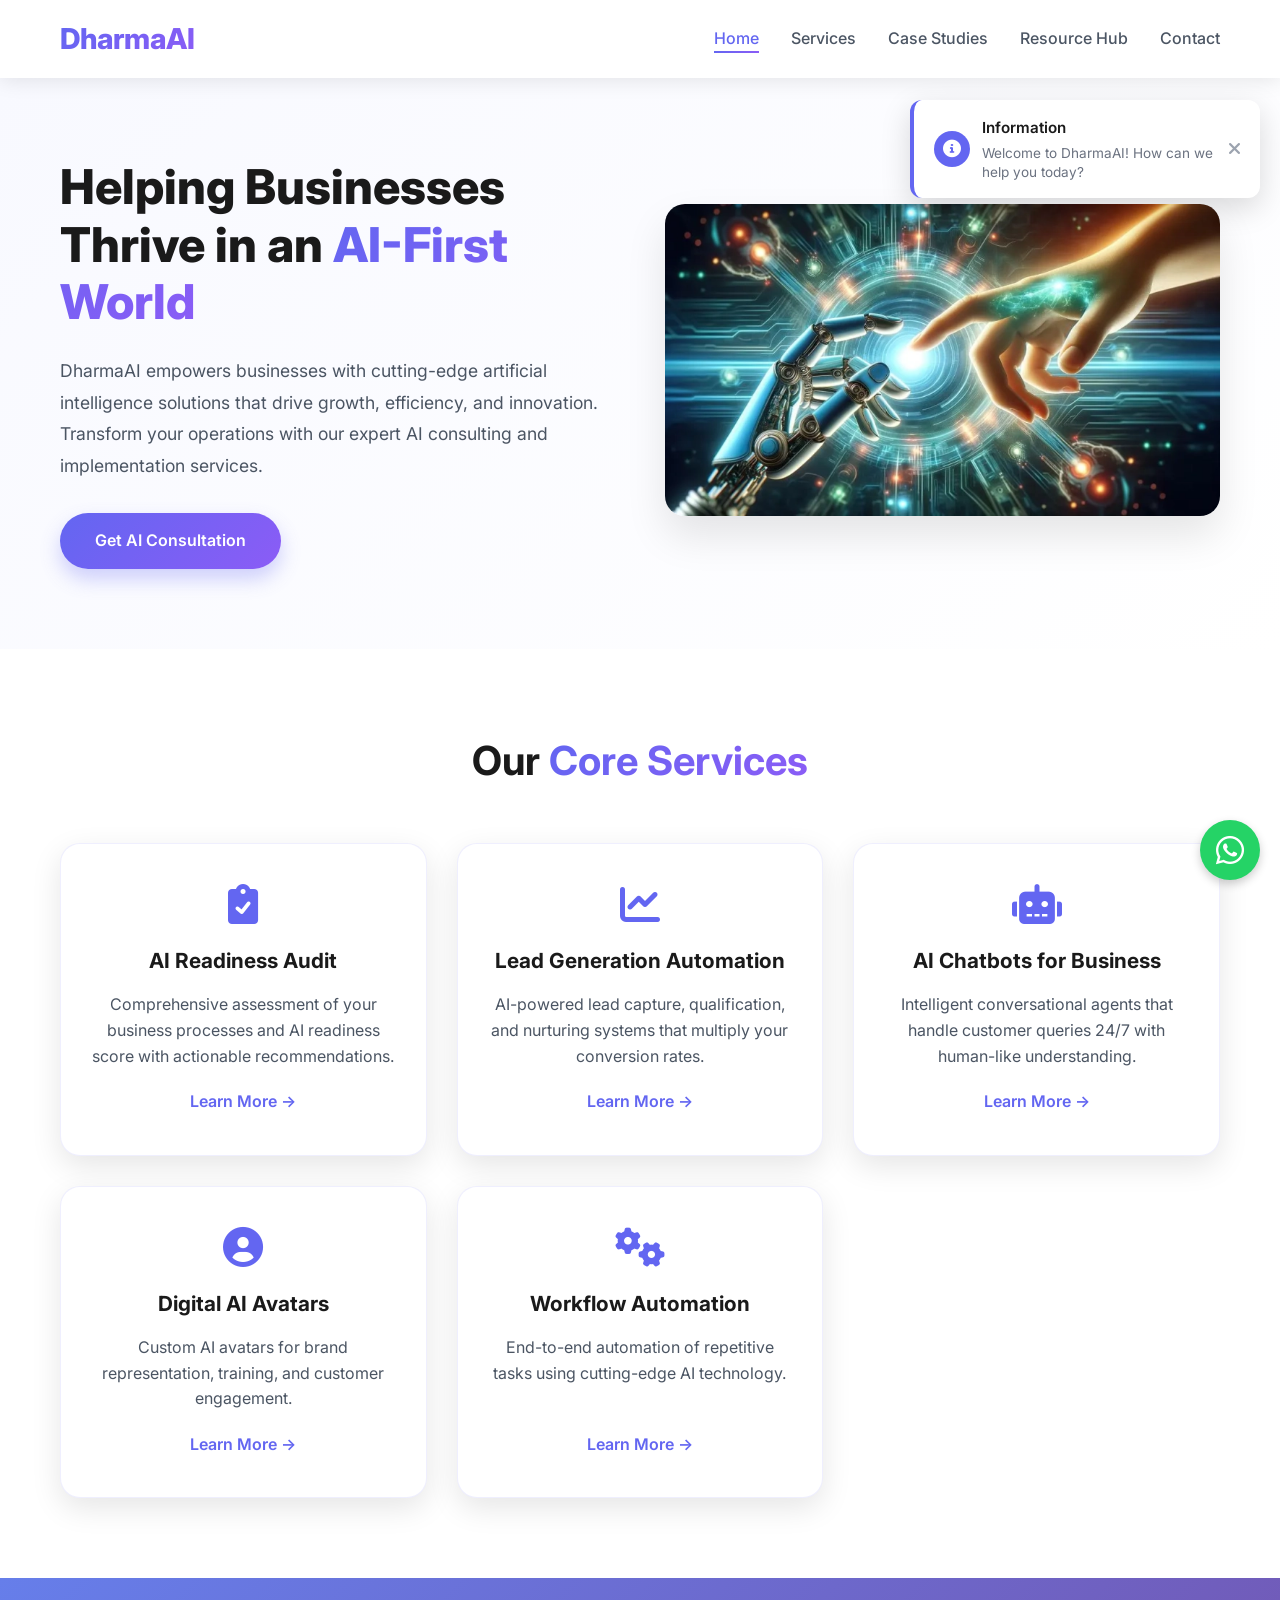
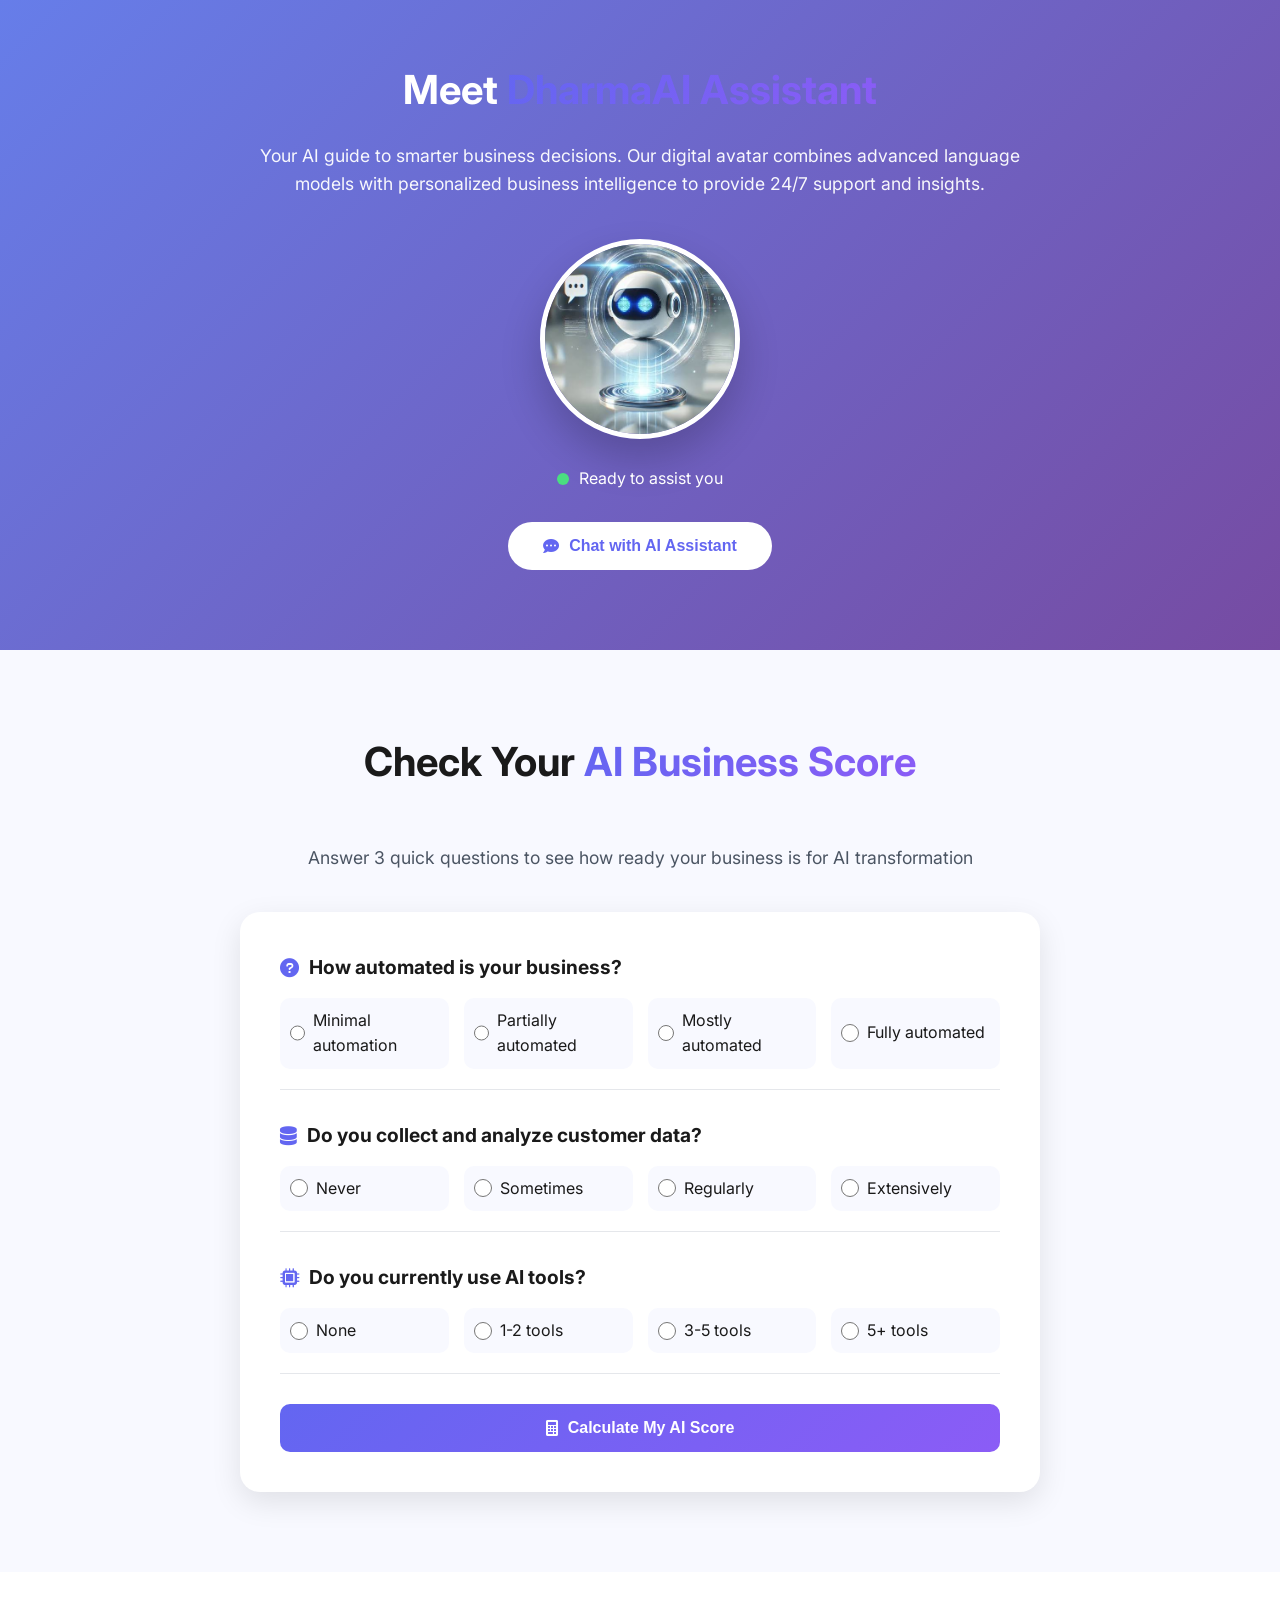
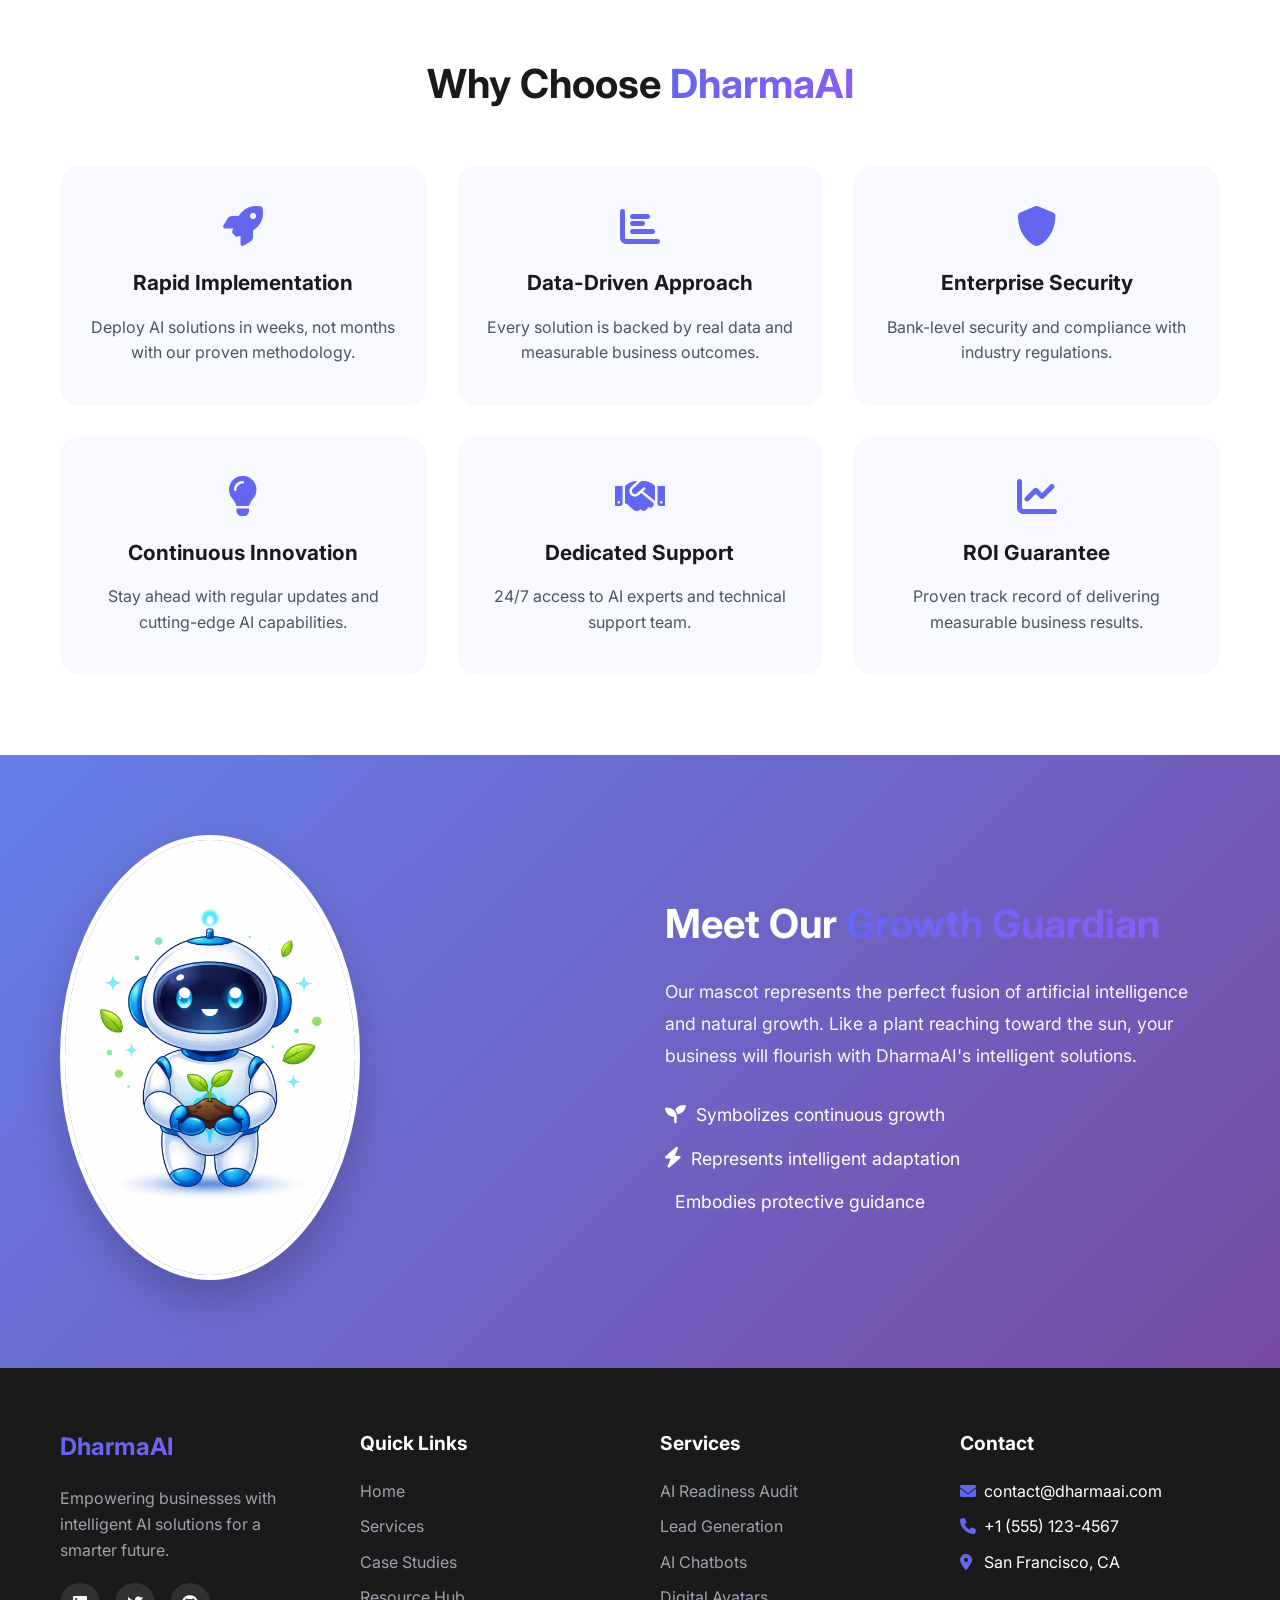
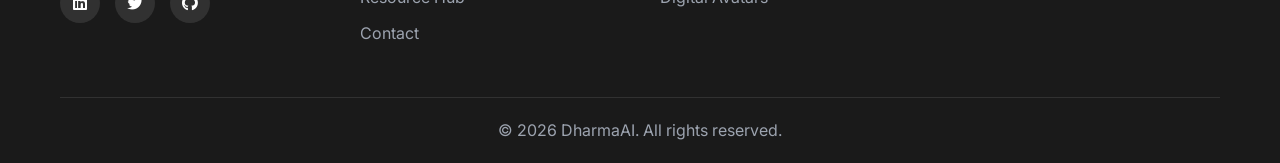
<file: index.html>
<!DOCTYPE html>
<html lang="en">
<head>
    <meta charset="UTF-8">
    <meta name="viewport" content="width=device-width, initial-scale=1.0">
    <title>DharmaAI - AI-First Business Solutions</title>
    <link rel="stylesheet" href="css/style.css">
    <link href="https://fonts.googleapis.com/css2?family=Inter:wght@300;400;500;600;700;800&display=swap" rel="stylesheet">
    <link rel="stylesheet" href="https://cdnjs.cloudflare.com/ajax/libs/font-awesome/6.0.0/css/all.min.css">
</head>
<body>
    <nav class="navbar">
        <div class="nav-container">
            <div class="logo">
                <span class="logo-text">DharmaAI</span>
            </div>
            <ul class="nav-menu">
                <li><a href="index.html" class="nav-link active">Home</a></li>
                <li><a href="services.html" class="nav-link">Services</a></li>
                <li><a href="case-studies.html" class="nav-link">Case Studies</a></li>
                <li><a href="resource-hub.html" class="nav-link">Resource Hub</a></li>
                <li><a href="contact.html" class="nav-link">Contact</a></li>
            </ul>
            <div class="hamburger">
                <span class="bar"></span>
                <span class="bar"></span>
                <span class="bar"></span>
            </div>
        </div>
    </nav>

    <section class="hero">
        <div class="container">
            <div class="hero-content">
                <h1 class="hero-title">Helping Businesses Thrive in an <span class="gradient-text">AI-First World</span></h1>
                <p class="hero-subtitle">DharmaAI empowers businesses with cutting-edge artificial intelligence solutions that drive growth, efficiency, and innovation. Transform your operations with our expert AI consulting and implementation services.</p>
                <a href="contact.html" class="cta-button">Get AI Consultation</a>
            </div>
            <div class="hero-image">
                <img src="assets/hero-ai.jpg" alt="AI Technology">
            </div>
        </div>
    </section>

    <section class="core-services">
        <div class="container">
            <h2 class="section-title">Our <span class="gradient-text">Core Services</span></h2>
            <div class="services-grid">
                <div class="service-card">
                    <i class="fas fa-clipboard-check service-icon"></i>
                    <h3>AI Readiness Audit</h3>
                    <p>Comprehensive assessment of your business processes and AI readiness score with actionable recommendations.</p>
                    <a href="services.html" class="card-link">Learn More →</a>
                </div>
                <div class="service-card">
                    <i class="fas fa-chart-line service-icon"></i>
                    <h3>Lead Generation Automation</h3>
                    <p>AI-powered lead capture, qualification, and nurturing systems that multiply your conversion rates.</p>
                    <a href="services.html" class="card-link">Learn More →</a>
                </div>
                <div class="service-card">
                    <i class="fas fa-robot service-icon"></i>
                    <h3>AI Chatbots for Business</h3>
                    <p>Intelligent conversational agents that handle customer queries 24/7 with human-like understanding.</p>
                    <a href="services.html" class="card-link">Learn More →</a>
                </div>
                <div class="service-card">
                    <i class="fas fa-user-circle service-icon"></i>
                    <h3>Digital AI Avatars</h3>
                    <p>Custom AI avatars for brand representation, training, and customer engagement.</p>
                    <a href="services.html" class="card-link">Learn More →</a>
                </div>
                <div class="service-card">
                    <i class="fas fa-cogs service-icon"></i>
                    <h3>Workflow Automation</h3>
                    <p>End-to-end automation of repetitive tasks using cutting-edge AI technology.</p>
                    <a href="services.html" class="card-link">Learn More →</a>
                </div>
            </div>
        </div>
    </section>

    <section class="avatar-section">
        <div class="container">
            <div class="avatar-content">
                <h2>Meet <span class="gradient-text">DharmaAI Assistant</span></h2>
                <p class="avatar-description">Your AI guide to smarter business decisions. Our digital avatar combines advanced language models with personalized business intelligence to provide 24/7 support and insights.</p>
                <div class="avatar-placeholder">
                    <img src="assets/avatar-placeholder.png" alt="DharmaAI Assistant">
                    <div class="avatar-status">
                        <span class="status-dot"></span>
                        <span>Ready to assist you</span>
                    </div>
                </div>
                <button onclick="openChatbot()" class="chat-button"><i class="fas fa-comment-dots"></i> Chat with AI Assistant</button>
            </div>
        </div>
    </section>

    <section class="ai-score-section">
        <div class="container">
            <h2 class="section-title">Check Your <span class="gradient-text">AI Business Score</span></h2>
            <p class="score-description">Answer 3 quick questions to see how ready your business is for AI transformation</p>
            
            <div class="score-card">
                <div class="question-container" id="question1">
                    <h3><i class="fas fa-question-circle"></i> How automated is your business?</h3>
                    <div class="options">
                        <label class="option">
                            <input type="radio" name="q1" value="25"> Minimal automation
                        </label>
                        <label class="option">
                            <input type="radio" name="q1" value="50"> Partially automated
                        </label>
                        <label class="option">
                            <input type="radio" name="q1" value="75"> Mostly automated
                        </label>
                        <label class="option">
                            <input type="radio" name="q1" value="100"> Fully automated
                        </label>
                    </div>
                </div>

                <div class="question-container" id="question2">
                    <h3><i class="fas fa-database"></i> Do you collect and analyze customer data?</h3>
                    <div class="options">
                        <label class="option">
                            <input type="radio" name="q2" value="25"> Never
                        </label>
                        <label class="option">
                            <input type="radio" name="q2" value="50"> Sometimes
                        </label>
                        <label class="option">
                            <input type="radio" name="q2" value="75"> Regularly
                        </label>
                        <label class="option">
                            <input type="radio" name="q2" value="100"> Extensively
                        </label>
                    </div>
                </div>

                <div class="question-container" id="question3">
                    <h3><i class="fas fa-microchip"></i> Do you currently use AI tools?</h3>
                    <div class="options">
                        <label class="option">
                            <input type="radio" name="q3" value="0"> None
                        </label>
                        <label class="option">
                            <input type="radio" name="q3" value="33"> 1-2 tools
                        </label>
                        <label class="option">
                            <input type="radio" name="q3" value="66"> 3-5 tools
                        </label>
                        <label class="option">
                            <input type="radio" name="q3" value="100"> 5+ tools
                        </label>
                    </div>
                </div>

                <button onclick="calculateAIScore()" class="calculate-button"><i class="fas fa-calculator"></i> Calculate My AI Score</button>
                
                <div id="scoreResult" class="score-result" style="display: none;">
                    <h3>Your AI Readiness Score: <span id="scoreValue">0</span></h3>
                    <div class="score-bar">
                        <div id="scoreBarFill" class="score-bar-fill" style="width: 0%"></div>
                    </div>
                    <p id="scoreMessage"></p>
                </div>
            </div>
        </div>
    </section>

    <section class="why-choose">
        <div class="container">
            <h2 class="section-title">Why Choose <span class="gradient-text">DharmaAI</span></h2>
            <div class="features-grid">
                <div class="feature">
                    <i class="fas fa-rocket feature-icon"></i>
                    <h3>Rapid Implementation</h3>
                    <p>Deploy AI solutions in weeks, not months with our proven methodology.</p>
                </div>
                <div class="feature">
                    <i class="fas fa-chart-bar feature-icon"></i>
                    <h3>Data-Driven Approach</h3>
                    <p>Every solution is backed by real data and measurable business outcomes.</p>
                </div>
                <div class="feature">
                    <i class="fas fa-shield-alt feature-icon"></i>
                    <h3>Enterprise Security</h3>
                    <p>Bank-level security and compliance with industry regulations.</p>
                </div>
                <div class="feature">
                    <i class="fas fa-lightbulb feature-icon"></i>
                    <h3>Continuous Innovation</h3>
                    <p>Stay ahead with regular updates and cutting-edge AI capabilities.</p>
                </div>
                <div class="feature">
                    <i class="fas fa-handshake feature-icon"></i>
                    <h3>Dedicated Support</h3>
                    <p>24/7 access to AI experts and technical support team.</p>
                </div>
                <div class="feature">
                    <i class="fas fa-chart-line feature-icon"></i>
                    <h3>ROI Guarantee</h3>
                    <p>Proven track record of delivering measurable business results.</p>
                </div>
            </div>
        </div>
    </section>

    <section class="mascot-section">
        <div class="container">
            <div class="mascot-content">
                <div class="mascot-image">
                    <img src="assets/mascot.png" alt="DharmaAI Mascot">
                </div>
                <div class="mascot-text">
                    <h2>Meet Our <span class="gradient-text">Growth Guardian</span></h2>
                    <p>Our mascot represents the perfect fusion of artificial intelligence and natural growth. Like a plant reaching toward the sun, your business will flourish with DharmaAI's intelligent solutions.</p>
                    <ul class="mascot-features">
                        <li><i class="fas fa-seedling"></i> Symbolizes continuous growth</li>
                        <li><i class="fas fa-bolt"></i> Represents intelligent adaptation</li>
                        <li><i class="fas fa-shield-heart"></i> Embodies protective guidance</li>
                    </ul>
                </div>
            </div>
        </div>
    </section>

    <footer class="footer">
        <div class="container">
            <div class="footer-content">
                <div class="footer-section">
                    <h3>DharmaAI</h3>
                    <p>Empowering businesses with intelligent AI solutions for a smarter future.</p>
                    <div class="social-links">
                        <a href="#" class="social-link"><i class="fab fa-linkedin"></i></a>
                        <a href="#" class="social-link"><i class="fab fa-twitter"></i></a>
                        <a href="#" class="social-link"><i class="fab fa-github"></i></a>
                    </div>
                </div>
                <div class="footer-section">
                    <h4>Quick Links</h4>
                    <ul>
                        <li><a href="index.html">Home</a></li>
                        <li><a href="services.html">Services</a></li>
                        <li><a href="case-studies.html">Case Studies</a></li>
                        <li><a href="resource-hub.html">Resource Hub</a></li>
                        <li><a href="contact.html">Contact</a></li>
                    </ul>
                </div>
                <div class="footer-section">
                    <h4>Services</h4>
                    <ul>
                        <li><a href="services.html">AI Readiness Audit</a></li>
                        <li><a href="services.html">Lead Generation</a></li>
                        <li><a href="services.html">AI Chatbots</a></li>
                        <li><a href="services.html">Digital Avatars</a></li>
                    </ul>
                </div>
                <div class="footer-section">
                    <h4>Contact</h4>
                    <ul>
                        <li><i class="fas fa-envelope"></i> contact@dharmaai.com</li>
                        <li><i class="fas fa-phone"></i> +1 (555) 123-4567</li>
                        <li><i class="fas fa-map-marker-alt"></i> San Francisco, CA</li>
                    </ul>
                </div>
            </div>
            <div class="footer-bottom">
                <p>&copy; 2026 DharmaAI. All rights reserved.</p>
            </div>
        </div>
    </footer>

    <a href="https://wa.me/2340000000000" class="whatsapp-float" target="_blank">
    <i class="fab fa-whatsapp"></i>
    <span>Chat on WhatsApp</span>
</a>

    <div id="chatbotPopup" class="chatbot-popup">
        <div class="chatbot-header">
            <h4><i class="fas fa-robot"></i> DharmaAI Assistant</h4>
            <button onclick="closeChatbot()"><i class="fas fa-times"></i></button>
        </div>
        <div class="chatbot-body">
            <p>Hello! I'm DharmaAI Assistant. How can I help you adopt AI today?</p>
            <div class="chat-options">
                <button onclick="chatbotResponse('services')"><i class="fas fa-cogs"></i> Services</button>
                <button onclick="chatbotResponse('pricing')"><i class="fas fa-tag"></i> Pricing</button>
                <button onclick="chatbotResponse('consultation')"><i class="fas fa-calendar-check"></i> Book</button>
            </div>
        </div>
    </div>

    <script src="js/script.js"></script>
</body>
</html>
</file>
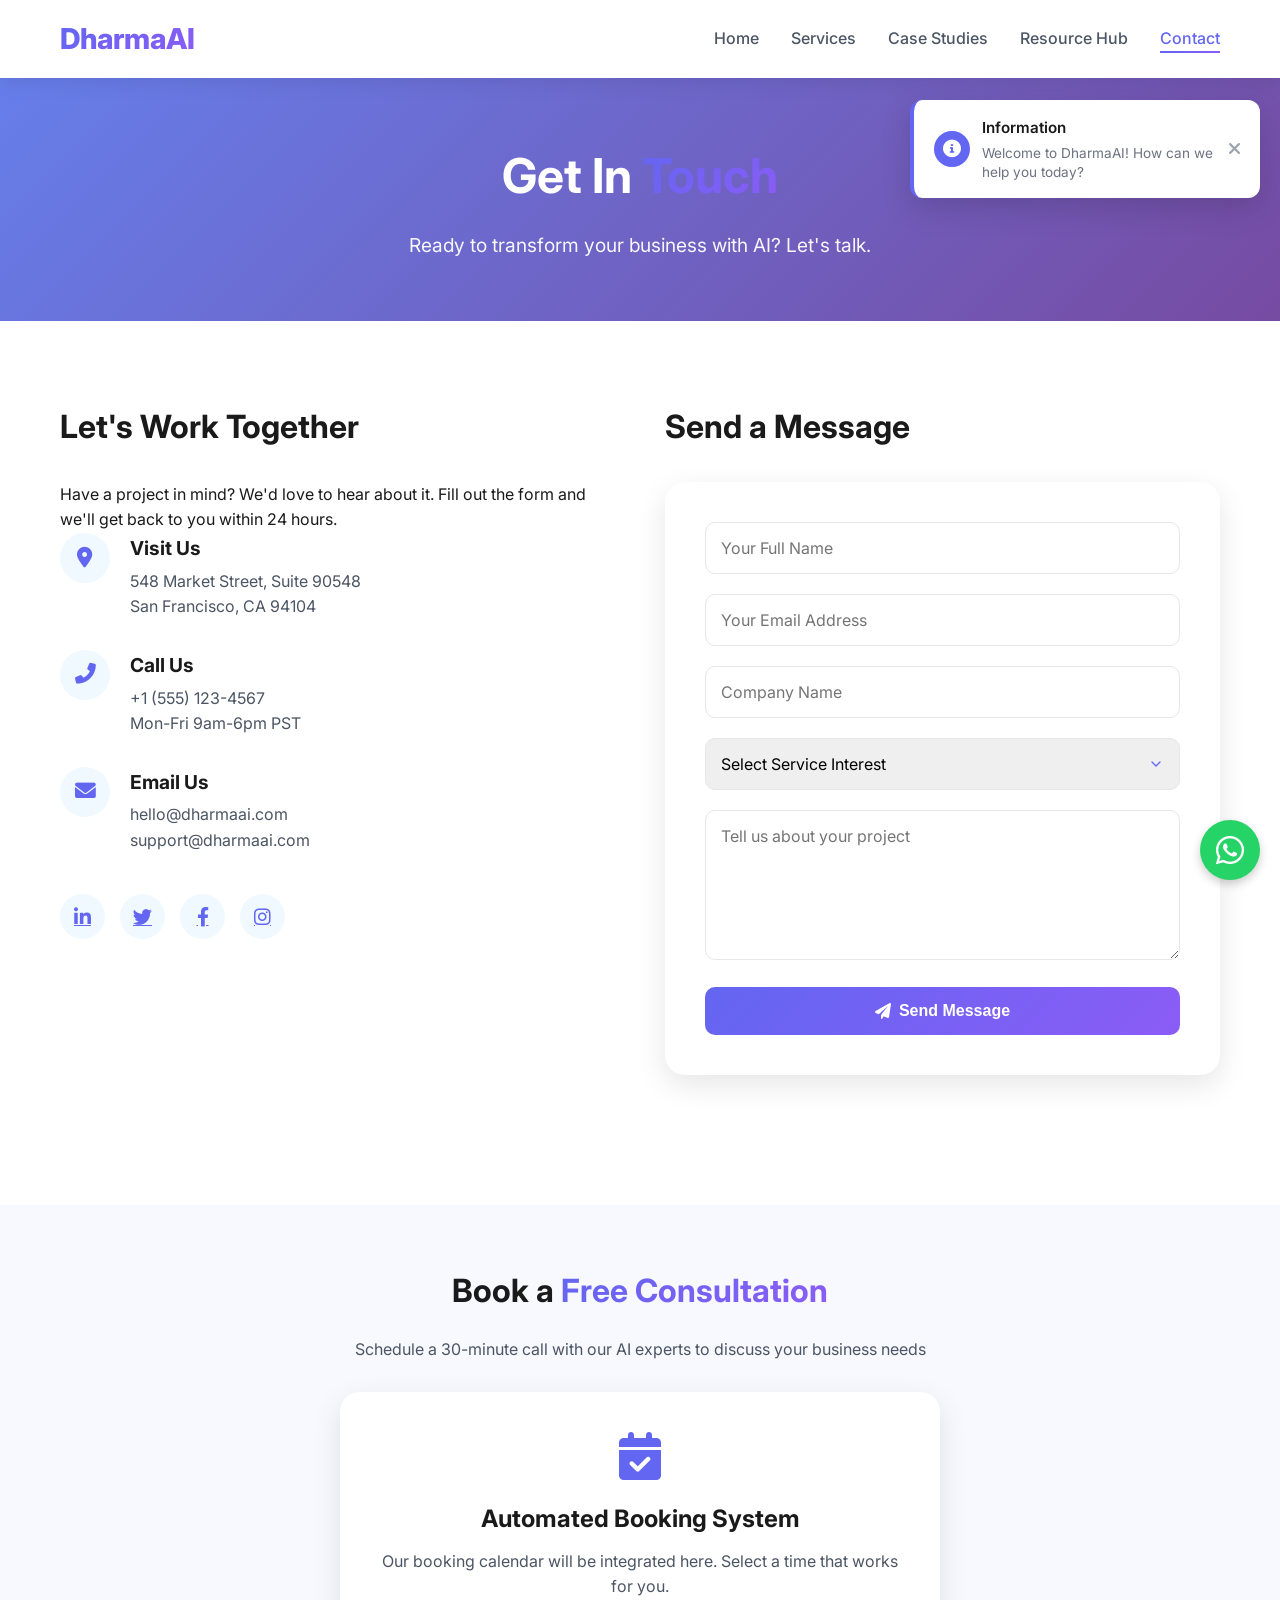
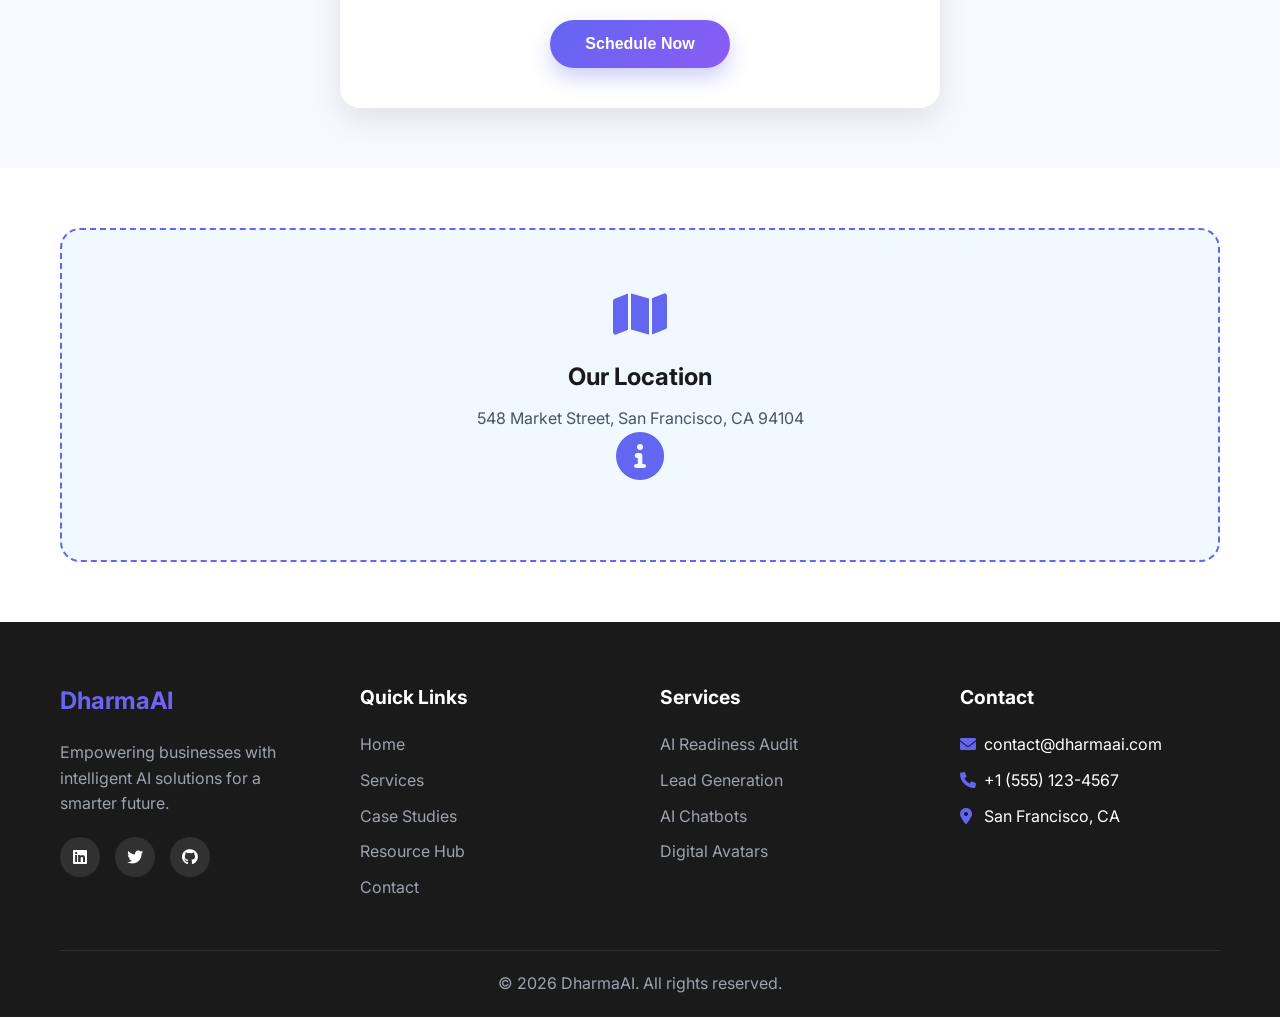
<file: contact.html>
<!DOCTYPE html>
<html lang="en">
<head>
    <meta charset="UTF-8">
    <meta name="viewport" content="width=device-width, initial-scale=1.0">
    <title>Contact Us - DharmaAI</title>
    <link rel="stylesheet" href="css/style.css">
    <link href="https://fonts.googleapis.com/css2?family=Inter:wght@300;400;500;600;700;800&display=swap" rel="stylesheet">
    <link rel="stylesheet" href="https://cdnjs.cloudflare.com/ajax/libs/font-awesome/6.0.0/css/all.min.css">
</head>
<body>
    <nav class="navbar">
        <div class="nav-container">
            <div class="logo">
                <span class="logo-text">DharmaAI</span>
            </div>
            <ul class="nav-menu">
                <li><a href="index.html" class="nav-link">Home</a></li>
                <li><a href="services.html" class="nav-link">Services</a></li>
                <li><a href="case-studies.html" class="nav-link">Case Studies</a></li>
                <li><a href="resource-hub.html" class="nav-link">Resource Hub</a></li>
                <li><a href="contact.html" class="nav-link active">Contact</a></li>
            </ul>
            <div class="hamburger">
                <span class="bar"></span>
                <span class="bar"></span>
                <span class="bar"></span>
            </div>
        </div>
    </nav>

    <section class="page-header">
        <div class="container">
            <h1>Get In <span class="gradient-text">Touch</span></h1>
            <p>Ready to transform your business with AI? Let's talk.</p>
        </div>
    </section>

    <section class="contact-section">
        <div class="container">
            <div class="contact-grid">
                <div class="contact-info">
                    <h2>Let's Work Together</h2>
                    <p>Have a project in mind? We'd love to hear about it. Fill out the form and we'll get back to you within 24 hours.</p>
                    
                    <div class="info-items">
                        <div class="info-item">
                            <div class="info-icon">
                                <i class="fas fa-map-marker-alt"></i>
                            </div>
                            <div>
                                <h3>Visit Us</h3>
                                <p>548 Market Street, Suite 90548<br>San Francisco, CA 94104</p>
                            </div>
                        </div>
                        
                        <div class="info-item">
                            <div class="info-icon">
                                <i class="fas fa-phone-alt"></i>
                            </div>
                            <div>
                                <h3>Call Us</h3>
                                <p>+1 (555) 123-4567<br>Mon-Fri 9am-6pm PST</p>
                            </div>
                        </div>
                        
                        <div class="info-item">
                            <div class="info-icon">
                                <i class="fas fa-envelope"></i>
                            </div>
                            <div>
                                <h3>Email Us</h3>
                                <p>hello@dharmaai.com<br>support@dharmaai.com</p>
                            </div>
                        </div>
                    </div>
                    
                    <div class="social-contact">
                        <a href="#"><i class="fab fa-linkedin-in"></i></a>
                        <a href="#"><i class="fab fa-twitter"></i></a>
                        <a href="#"><i class="fab fa-facebook-f"></i></a>
                        <a href="#"><i class="fab fa-instagram"></i></a>
                    </div>
                </div>
                
                <div class="contact-form-container">
                    <h2>Send a Message</h2>
                    <form id="contactForm" class="contact-form" onsubmit="validateForm(event)">
                        <div class="form-group">
                            <input type="text" id="name" placeholder="Your Full Name" required>
                        </div>
                        <div class="form-group">
                            <input type="email" id="email" placeholder="Your Email Address" required>
                        </div>
                        <div class="form-group">
                            <input type="text" id="company" placeholder="Company Name">
                        </div>
                        <div class="form-group">
                            <select id="interest" class="form-select">
                                <option value="">Select Service Interest</option>
                                <option value="audit">AI Readiness Audit</option>
                                <option value="leads">Lead Generation</option>
                                <option value="chatbot">AI Chatbot</option>
                                <option value="avatar">Digital Avatar</option>
                                <option value="workflow">Workflow Automation</option>
                                <option value="other">Other</option>
                            </select>
                        </div>
                        <div class="form-group">
                            <textarea id="message" placeholder="Tell us about your project" required></textarea>
                        </div>
                        <button type="submit" class="submit-btn"><i class="fas fa-paper-plane"></i> Send Message</button>
                    </form>
                </div>
            </div>
        </div>
    </section>

    <section class="booking-section">
        <div class="container">
            <h2>Book a <span class="gradient-text">Free Consultation</span></h2>
            <p>Schedule a 30-minute call with our AI experts to discuss your business needs</p>
            
            <div class="booking-placeholder">
                <i class="fas fa-calendar-check"></i>
                <h3>Automated Booking System</h3>
                <p>Our booking calendar will be integrated here. Select a time that works for you.</p>
                <button onclick="bookConsultation()" class="cta-button">Schedule Now</button>
            </div>
        </div>
    </section>

    <section class="map-section">
        <div class="container">
            <div class="map-placeholder">
                <i class="fas fa-map"></i>
                <h3>Our Location</h3>
                <p>548 Market Street, San Francisco, CA 94104</p>
                <p><i class="fas fa-info-circle"></i> </p>
            </div>
        </div>
    </section>

    <footer class="footer">
        <div class="container">
            <div class="footer-content">
                <div class="footer-section">
                    <h3>DharmaAI</h3>
                    <p>Empowering businesses with intelligent AI solutions for a smarter future.</p>
                    <div class="social-links">
                        <a href="#" class="social-link"><i class="fab fa-linkedin"></i></a>
                        <a href="#" class="social-link"><i class="fab fa-twitter"></i></a>
                        <a href="#" class="social-link"><i class="fab fa-github"></i></a>
                    </div>
                </div>
                <div class="footer-section">
                    <h4>Quick Links</h4>
                    <ul>
                        <li><a href="index.html">Home</a></li>
                        <li><a href="services.html">Services</a></li>
                        <li><a href="case-studies.html">Case Studies</a></li>
                        <li><a href="resource-hub.html">Resource Hub</a></li>
                        <li><a href="contact.html">Contact</a></li>
                    </ul>
                </div>
                <div class="footer-section">
                    <h4>Services</h4>
                    <ul>
                        <li><a href="services.html">AI Readiness Audit</a></li>
                        <li><a href="services.html">Lead Generation</a></li>
                        <li><a href="services.html">AI Chatbots</a></li>
                        <li><a href="services.html">Digital Avatars</a></li>
                    </ul>
                </div>
                <div class="footer-section">
                    <h4>Contact</h4>
                    <ul>
                        <li><i class="fas fa-envelope"></i> contact@dharmaai.com</li>
                        <li><i class="fas fa-phone"></i> +1 (555) 123-4567</li>
                        <li><i class="fas fa-map-marker-alt"></i> San Francisco, CA</li>
                    </ul>
                </div>
            </div>
            <div class="footer-bottom">
                <p>&copy; 2026 DharmaAI. All rights reserved.</p>
            </div>
        </div>
    </footer>

        <a href="https://wa.me/2340000000000" class="whatsapp-float" target="_blank">
    <i class="fab fa-whatsapp"></i>

        </a>
    <div id="chatbotPopup" class="chatbot-popup">
        <div class="chatbot-header">
            <h4><i class="fas fa-robot"></i> DharmaAI Assistant</h4>
            <button onclick="closeChatbot()"><i class="fas fa-times"></i></button>
        </div>
        <div class="chatbot-body">
            <p>Hello! I'm DharmaAI Assistant. How can I help you adopt AI today?</p>
            <div class="chat-options">
                <button onclick="chatbotResponse('services')"><i class="fas fa-cogs"></i> Services</button>
                <button onclick="chatbotResponse('pricing')"><i class="fas fa-tag"></i> Pricing</button>
                <button onclick="chatbotResponse('consultation')"><i class="fas fa-calendar-check"></i> Book</button>
            </div>
        </div>
    </div>

    <script src="js/script.js"></script>
</body>
</html>
</file>
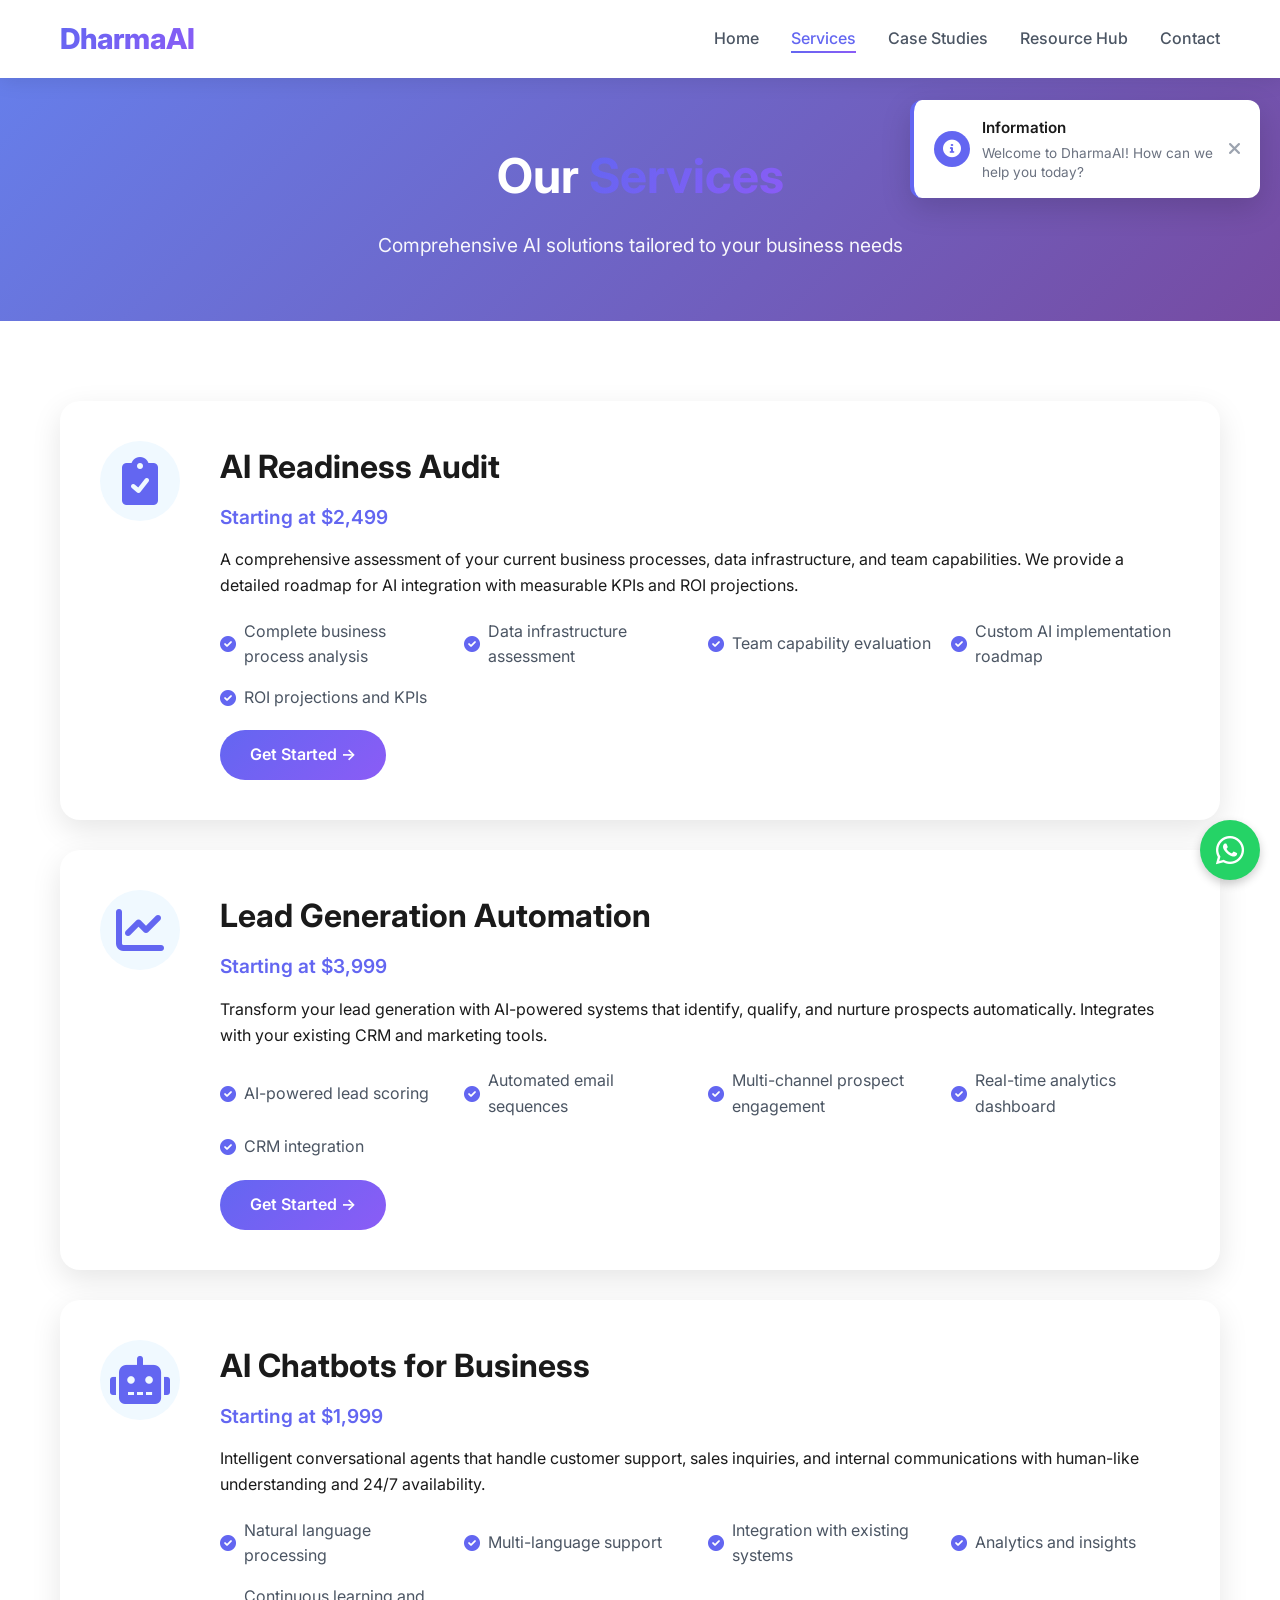
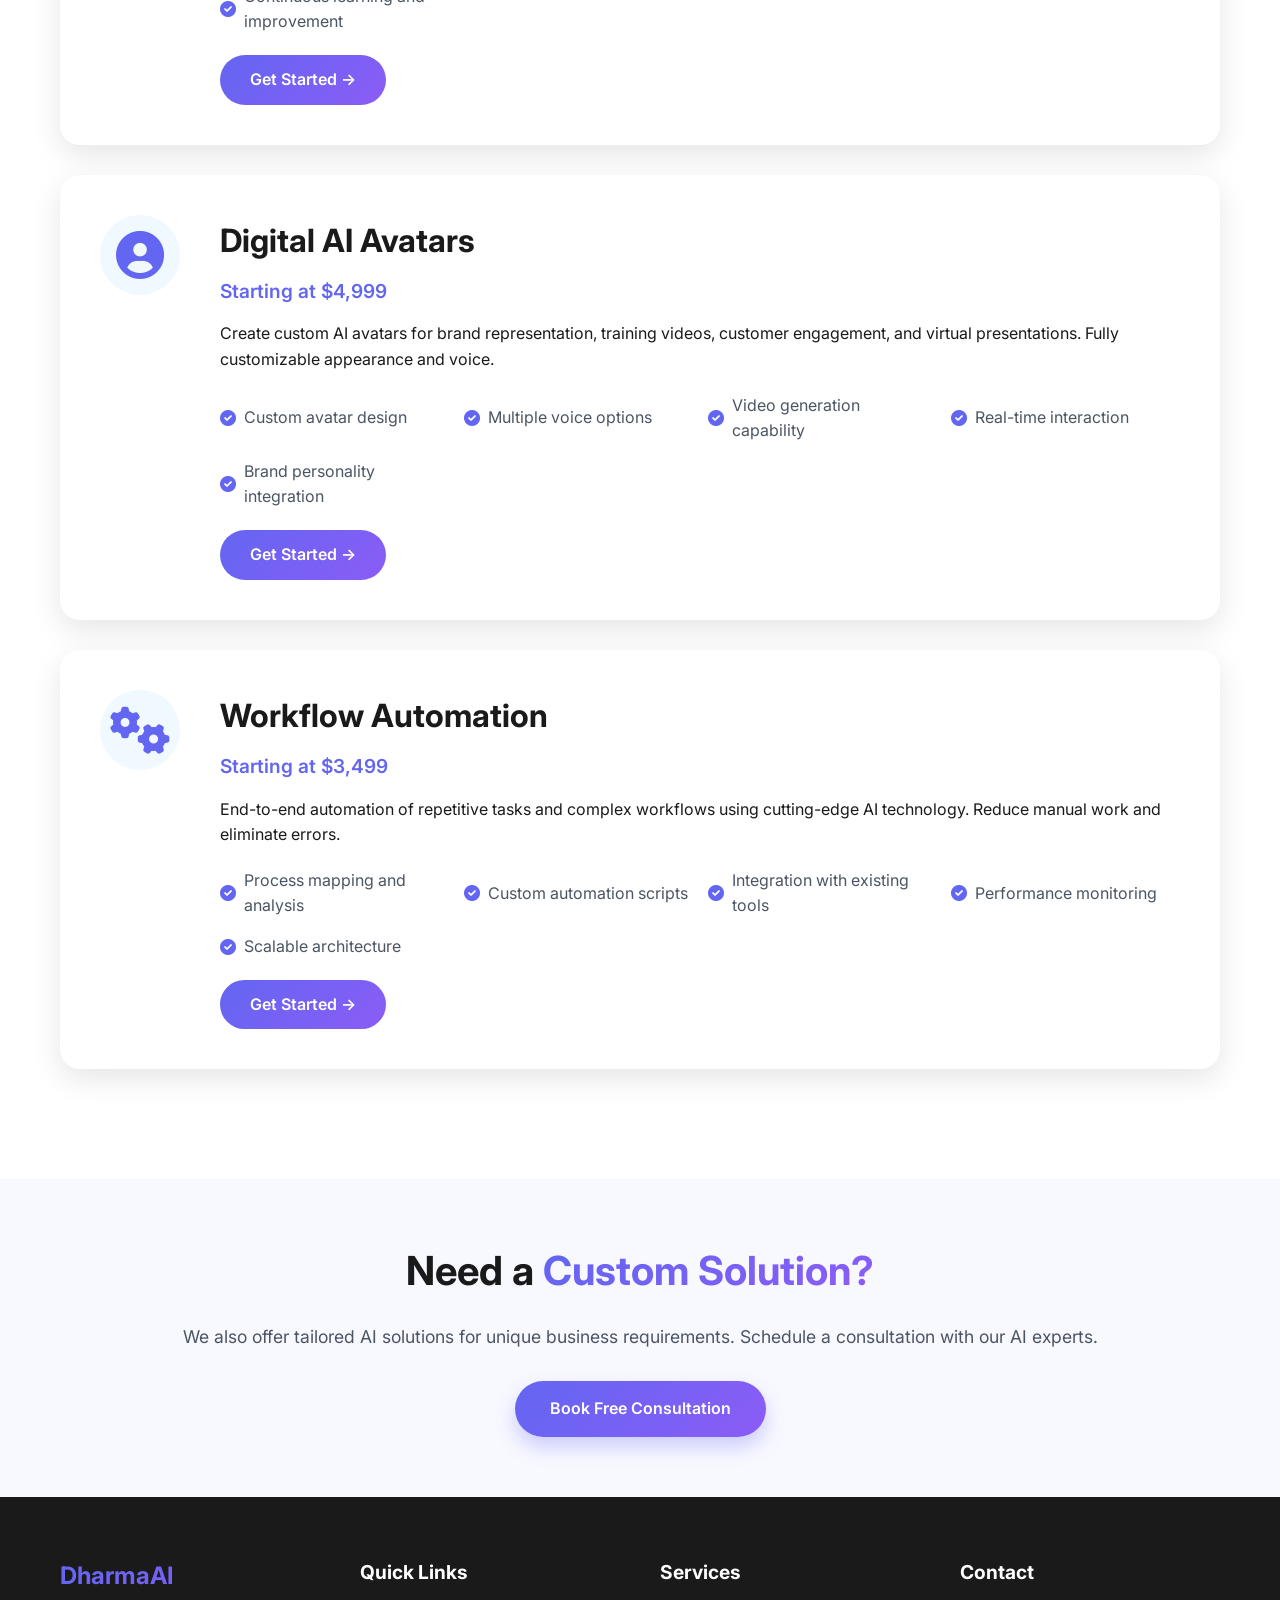
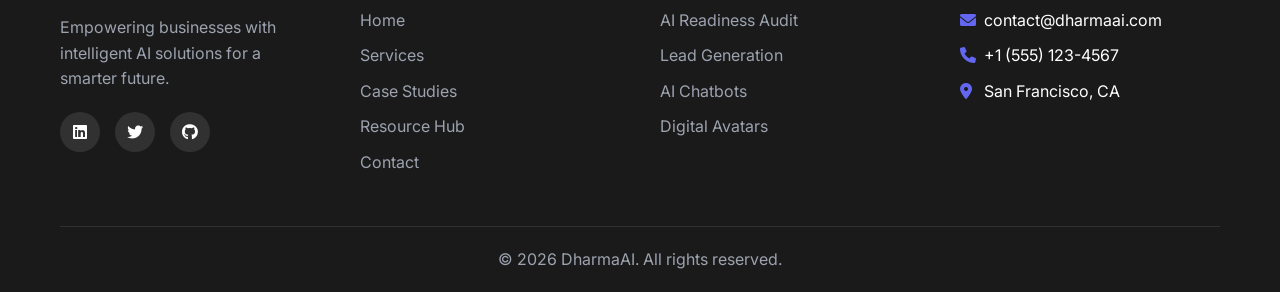
<file: services.html>
<!DOCTYPE html>
<html lang="en">
<head>
    <meta charset="UTF-8">
    <meta name="viewport" content="width=device-width, initial-scale=1.0">
    <title>Services - DharmaAI</title>
    <link rel="stylesheet" href="css/style.css">
    <link href="https://fonts.googleapis.com/css2?family=Inter:wght@300;400;500;600;700;800&display=swap" rel="stylesheet">
    <link rel="stylesheet" href="https://cdnjs.cloudflare.com/ajax/libs/font-awesome/6.0.0/css/all.min.css">
</head>
<body>
    <nav class="navbar">
        <div class="nav-container">
            <div class="logo">
                <span class="logo-text">DharmaAI</span>
            </div>
            <ul class="nav-menu">
                <li><a href="index.html" class="nav-link">Home</a></li>
                <li><a href="services.html" class="nav-link active">Services</a></li>
                <li><a href="case-studies.html" class="nav-link">Case Studies</a></li>
                <li><a href="resource-hub.html" class="nav-link">Resource Hub</a></li>
                <li><a href="contact.html" class="nav-link">Contact</a></li>
            </ul>
            <div class="hamburger">
                <span class="bar"></span>
                <span class="bar"></span>
                <span class="bar"></span>
            </div>
        </div>
    </nav>

    <section class="page-header">
        <div class="container">
            <h1>Our <span class="gradient-text">Services</span></h1>
            <p>Comprehensive AI solutions tailored to your business needs</p>
        </div>
    </section>

    <section class="services-detailed">
        <div class="container">
            <div class="service-detailed-card">
                <div class="service-detailed-icon">
                    <i class="fas fa-clipboard-check"></i>
                </div>
                <div class="service-detailed-content">
                    <h2>AI Readiness Audit</h2>
                    <p class="service-highlight">Starting at $2,499</p>
                    <p>A comprehensive assessment of your current business processes, data infrastructure, and team capabilities. We provide a detailed roadmap for AI integration with measurable KPIs and ROI projections.</p>
                    <ul class="service-features">
                        <li><i class="fas fa-check-circle"></i> Complete business process analysis</li>
                        <li><i class="fas fa-check-circle"></i> Data infrastructure assessment</li>
                        <li><i class="fas fa-check-circle"></i> Team capability evaluation</li>
                        <li><i class="fas fa-check-circle"></i> Custom AI implementation roadmap</li>
                        <li><i class="fas fa-check-circle"></i> ROI projections and KPIs</li>
                    </ul>
                    <a href="contact.html" class="service-cta">Get Started →</a>
                </div>
            </div>

            <div class="service-detailed-card">
                <div class="service-detailed-icon">
                    <i class="fas fa-chart-line"></i>
                </div>
                <div class="service-detailed-content">
                    <h2>Lead Generation Automation</h2>
                    <p class="service-highlight">Starting at $3,999</p>
                    <p>Transform your lead generation with AI-powered systems that identify, qualify, and nurture prospects automatically. Integrates with your existing CRM and marketing tools.</p>
                    <ul class="service-features">
                        <li><i class="fas fa-check-circle"></i> AI-powered lead scoring</li>
                        <li><i class="fas fa-check-circle"></i> Automated email sequences</li>
                        <li><i class="fas fa-check-circle"></i> Multi-channel prospect engagement</li>
                        <li><i class="fas fa-check-circle"></i> Real-time analytics dashboard</li>
                        <li><i class="fas fa-check-circle"></i> CRM integration</li>
                    </ul>
                    <a href="contact.html" class="service-cta">Get Started →</a>
                </div>
            </div>

            <div class="service-detailed-card">
                <div class="service-detailed-icon">
                    <i class="fas fa-robot"></i>
                </div>
                <div class="service-detailed-content">
                    <h2>AI Chatbots for Business</h2>
                    <p class="service-highlight">Starting at $1,999</p>
                    <p>Intelligent conversational agents that handle customer support, sales inquiries, and internal communications with human-like understanding and 24/7 availability.</p>
                    <ul class="service-features">
                        <li><i class="fas fa-check-circle"></i> Natural language processing</li>
                        <li><i class="fas fa-check-circle"></i> Multi-language support</li>
                        <li><i class="fas fa-check-circle"></i> Integration with existing systems</li>
                        <li><i class="fas fa-check-circle"></i> Analytics and insights</li>
                        <li><i class="fas fa-check-circle"></i> Continuous learning and improvement</li>
                    </ul>
                    <a href="contact.html" class="service-cta">Get Started →</a>
                </div>
            </div>

            <div class="service-detailed-card">
                <div class="service-detailed-icon">
                    <i class="fas fa-user-circle"></i>
                </div>
                <div class="service-detailed-content">
                    <h2>Digital AI Avatars</h2>
                    <p class="service-highlight">Starting at $4,999</p>
                    <p>Create custom AI avatars for brand representation, training videos, customer engagement, and virtual presentations. Fully customizable appearance and voice.</p>
                    <ul class="service-features">
                        <li><i class="fas fa-check-circle"></i> Custom avatar design</li>
                        <li><i class="fas fa-check-circle"></i> Multiple voice options</li>
                        <li><i class="fas fa-check-circle"></i> Video generation capability</li>
                        <li><i class="fas fa-check-circle"></i> Real-time interaction</li>
                        <li><i class="fas fa-check-circle"></i> Brand personality integration</li>
                    </ul>
                    <a href="contact.html" class="service-cta">Get Started →</a>
                </div>
            </div>

            <div class="service-detailed-card">
                <div class="service-detailed-icon">
                    <i class="fas fa-cogs"></i>
                </div>
                <div class="service-detailed-content">
                    <h2>Workflow Automation</h2>
                    <p class="service-highlight">Starting at $3,499</p>
                    <p>End-to-end automation of repetitive tasks and complex workflows using cutting-edge AI technology. Reduce manual work and eliminate errors.</p>
                    <ul class="service-features">
                        <li><i class="fas fa-check-circle"></i> Process mapping and analysis</li>
                        <li><i class="fas fa-check-circle"></i> Custom automation scripts</li>
                        <li><i class="fas fa-check-circle"></i> Integration with existing tools</li>
                        <li><i class="fas fa-check-circle"></i> Performance monitoring</li>
                        <li><i class="fas fa-check-circle"></i> Scalable architecture</li>
                    </ul>
                    <a href="contact.html" class="service-cta">Get Started →</a>
                </div>
            </div>
        </div>
    </section>

    <section class="custom-solutions">
        <div class="container">
            <h2>Need a <span class="gradient-text">Custom Solution?</span></h2>
            <p>We also offer tailored AI solutions for unique business requirements. Schedule a consultation with our AI experts.</p>
            <a href="contact.html" class="cta-button">Book Free Consultation</a>
        </div>
    </section>

    <footer class="footer">
        <div class="container">
            <div class="footer-content">
                <div class="footer-section">
                    <h3>DharmaAI</h3>
                    <p>Empowering businesses with intelligent AI solutions for a smarter future.</p>
                    <div class="social-links">
                        <a href="#" class="social-link"><i class="fab fa-linkedin"></i></a>
                        <a href="#" class="social-link"><i class="fab fa-twitter"></i></a>
                        <a href="#" class="social-link"><i class="fab fa-github"></i></a>
                    </div>
                </div>
                <div class="footer-section">
                    <h4>Quick Links</h4>
                    <ul>
                        <li><a href="index.html">Home</a></li>
                        <li><a href="services.html">Services</a></li>
                        <li><a href="case-studies.html">Case Studies</a></li>
                        <li><a href="resource-hub.html">Resource Hub</a></li>
                        <li><a href="contact.html">Contact</a></li>
                    </ul>
                </div>
                <div class="footer-section">
                    <h4>Services</h4>
                    <ul>
                        <li><a href="services.html">AI Readiness Audit</a></li>
                        <li><a href="services.html">Lead Generation</a></li>
                        <li><a href="services.html">AI Chatbots</a></li>
                        <li><a href="services.html">Digital Avatars</a></li>
                    </ul>
                </div>
                <div class="footer-section">
                    <h4>Contact</h4>
                    <ul>
                        <li><i class="fas fa-envelope"></i> contact@dharmaai.com</li>
                        <li><i class="fas fa-phone"></i> +1 (555) 123-4567</li>
                        <li><i class="fas fa-map-marker-alt"></i> San Francisco, CA</li>
                    </ul>
                </div>
            </div>
            <div class="footer-bottom">
                <p>&copy; 2026 DharmaAI. All rights reserved.</p>
            </div>
        </div>
    </footer>

        <a href="https://wa.me/2340000000000" class="whatsapp-float" target="_blank">
    <i class="fab fa-whatsapp"></i>

        </a>

    <div id="chatbotPopup" class="chatbot-popup">
        <div class="chatbot-header">
            <h4><i class="fas fa-robot"></i> DharmaAI Assistant</h4>
            <button onclick="closeChatbot()"><i class="fas fa-times"></i></button>
        </div>
        <div class="chatbot-body">
            <p>Hello! I'm DharmaAI Assistant. How can I help you adopt AI today?</p>
            <div class="chat-options">
                <button onclick="chatbotResponse('services')"><i class="fas fa-cogs"></i> Services</button>
                <button onclick="chatbotResponse('pricing')"><i class="fas fa-tag"></i> Pricing</button>
                <button onclick="chatbotResponse('consultation')"><i class="fas fa-calendar-check"></i> Book</button>
            </div>
        </div>
    </div>

    <script src="js/script.js"></script>
</body>
</html>
</file>
<file: css/style.css>
* {
    margin: 0;
    padding: 0;
    box-sizing: border-box;
    -webkit-tap-highlight-color: transparent;
    -webkit-touch-callout: none;
    -webkit-user-select: none;
    -khtml-user-select: none;
    -moz-user-select: none;
    -ms-user-select: none;
    user-select: none;
}

body {
    font-family: 'Inter', sans-serif;
    line-height: 1.6;
    color: #1a1a1a;
    overflow-x: hidden;
}

input, textarea, select, button {
    -webkit-tap-highlight-color: transparent;
    -webkit-touch-callout: none;
    -webkit-user-select: auto;
    -khtml-user-select: auto;
    -moz-user-select: auto;
    -ms-user-select: auto;
    user-select: auto;
}

.container {
    max-width: 1200px;
    margin: 0 auto;
    padding: 0 20px;
    width: 100%;
}

/* Navigation */
.navbar {
    position: sticky;
    top: 0;
    background: rgba(255, 255, 255, 0.95);
    backdrop-filter: blur(10px);
    box-shadow: 0 2px 20px rgba(0, 0, 0, 0.1);
    z-index: 1000;
    padding: 1rem 0;
    width: 100%;
}

.nav-container {
    max-width: 1200px;
    margin: 0 auto;
    padding: 0 20px;
    display: flex;
    justify-content: space-between;
    align-items: center;
    width: 100%;
}

.logo-text {
    font-size: 1.8rem;
    font-weight: 800;
    background: linear-gradient(135deg, #6366f1, #8b5cf6);
    -webkit-background-clip: text;
    -webkit-text-fill-color: transparent;
}

.nav-menu {
    display: flex;
    list-style: none;
    gap: 2rem;
}

.nav-link {
    text-decoration: none;
    color: #4b5563;
    font-weight: 500;
    transition: all 0.3s ease;
    position: relative;
    cursor: pointer;
}

.nav-link:hover, .nav-link.active {
    color: #6366f1;
}

.nav-link::after {
    content: '';
    position: absolute;
    bottom: -5px;
    left: 0;
    width: 0;
    height: 2px;
    background: linear-gradient(135deg, #6366f1, #8b5cf6);
    transition: width 0.3s ease;
}

.nav-link:hover::after, .nav-link.active::after {
    width: 100%;
}

.hamburger {
    display: none;
    cursor: pointer;
}

.bar {
    display: block;
    width: 25px;
    height: 3px;
    margin: 5px auto;
    background: #4b5563;
    transition: all 0.3s ease;
}

/* Notification System */
.notification-container {
    position: fixed;
    top: 100px;
    right: 20px;
    z-index: 9999;
    display: flex;
    flex-direction: column;
    gap: 10px;
    pointer-events: none;
    max-width: 350px;
    width: calc(100% - 40px);
}

.notification {
    background: white;
    border-radius: 12px;
    padding: 16px 20px;
    box-shadow: 0 10px 30px rgba(0, 0, 0, 0.15);
    display: flex;
    align-items: center;
    gap: 12px;
    transform: translateX(120%);
    animation: slideIn 0.3s ease forwards;
    pointer-events: auto;
    border-left: 4px solid;
    margin-bottom: 10px;
}

.notification.success {
    border-left-color: #10b981;
}

.notification.success .notification-icon {
    background: #10b981;
}

.notification.error {
    border-left-color: #ef4444;
}

.notification.error .notification-icon {
    background: #ef4444;
}

.notification.info {
    border-left-color: #6366f1;
}

.notification.info .notification-icon {
    background: #6366f1;
}

.notification.warning {
    border-left-color: #f59e0b;
}

.notification.warning .notification-icon {
    background: #f59e0b;
}

.notification-icon {
    width: 36px;
    height: 36px;
    border-radius: 50%;
    display: flex;
    align-items: center;
    justify-content: center;
    color: white;
    font-size: 1.1rem;
    flex-shrink: 0;
}

.notification-content {
    flex: 1;
}

.notification-title {
    font-weight: 600;
    color: #1a1a1a;
    margin-bottom: 4px;
    font-size: 0.95rem;
}

.notification-message {
    color: #6b7280;
    font-size: 0.85rem;
    line-height: 1.4;
}

.notification-close {
    color: #9ca3af;
    cursor: pointer;
    transition: color 0.3s ease;
    font-size: 1.1rem;
    flex-shrink: 0;
}

.notification-close:hover {
    color: #4b5563;
}

@keyframes slideIn {
    to {
        transform: translateX(0);
    }
}

@keyframes slideOut {
    to {
        transform: translateX(120%);
        opacity: 0;
    }
}

.notification.fade-out {
    animation: slideOut 0.3s ease forwards;
}

/* Hero Section */
.hero {
    padding: 80px 0;
    background: linear-gradient(135deg, #f8f9ff 0%, #ffffff 100%);
    width: 100%;
}

.hero .container {
    display: grid;
    grid-template-columns: 1fr 1fr;
    gap: 50px;
    align-items: center;
}

.hero-title {
    font-size: clamp(2rem, 5vw, 3rem);
    font-weight: 800;
    line-height: 1.2;
    margin-bottom: 1.5rem;
    color: #1a1a1a;
}

.gradient-text {
    background: linear-gradient(135deg, #6366f1, #8b5cf6);
    -webkit-background-clip: text;
    -webkit-text-fill-color: transparent;
}

.hero-subtitle {
    font-size: clamp(1rem, 2vw, 1.1rem);
    color: #4b5563;
    margin-bottom: 2rem;
    line-height: 1.8;
}

.cta-button {
    display: inline-block;
    padding: 15px 35px;
    background: linear-gradient(135deg, #6366f1, #8b5cf6);
    color: white;
    text-decoration: none;
    border-radius: 50px;
    font-weight: 600;
    transition: all 0.3s ease;
    box-shadow: 0 10px 20px rgba(99, 102, 241, 0.3);
    border: none;
    cursor: pointer;
    font-size: 1rem;
}

.cta-button:hover {
    transform: translateY(-2px);
    box-shadow: 0 15px 30px rgba(99, 102, 241, 0.4);
}

.hero-image img {
    width: 100%;
    height: auto;
    border-radius: 20px;
    box-shadow: 0 20px 40px rgba(0, 0, 0, 0.1);
}

/* Core Services */
.core-services {
    padding: 80px 0;
    background: #ffffff;
    width: 100%;
}

.section-title {
    text-align: center;
    font-size: clamp(2rem, 4vw, 2.5rem);
    font-weight: 700;
    margin-bottom: 50px;
    color: #1a1a1a;
}

.services-grid {
    display: grid;
    grid-template-columns: repeat(auto-fit, minmax(280px, 1fr));
    gap: 30px;
}

.service-card {
    padding: 40px 30px;
    background: white;
    border-radius: 20px;
    box-shadow: 0 10px 30px rgba(0, 0, 0, 0.1);
    transition: all 0.3s ease;
    text-align: center;
    border: 1px solid rgba(99, 102, 241, 0.1);
    height: 100%;
    display: flex;
    flex-direction: column;
}

.service-card:hover {
    transform: translateY(-10px);
    box-shadow: 0 20px 40px rgba(99, 102, 241, 0.15);
}

.service-icon {
    font-size: 2.5rem;
    color: #6366f1;
    margin-bottom: 20px;
}

.service-card h3 {
    font-size: 1.3rem;
    margin-bottom: 15px;
    color: #1a1a1a;
}

.service-card p {
    color: #4b5563;
    margin-bottom: 20px;
    line-height: 1.6;
    flex: 1;
}

.card-link {
    color: #6366f1;
    text-decoration: none;
    font-weight: 600;
    transition: color 0.3s ease;
    display: inline-block;
}

.card-link:hover {
    color: #8b5cf6;
}

/* Avatar Section */
.avatar-section {
    padding: 80px 0;
    background: linear-gradient(135deg, #667eea 0%, #764ba2 100%);
    color: white;
    width: 100%;
}

.avatar-content {
    text-align: center;
    max-width: 800px;
    margin: 0 auto;
}

.avatar-content h2 {
    font-size: clamp(2rem, 4vw, 2.5rem);
    margin-bottom: 20px;
}

.avatar-description {
    font-size: clamp(1rem, 2vw, 1.1rem);
    margin-bottom: 40px;
    opacity: 0.95;
}

.avatar-placeholder {
    margin-bottom: 30px;
}

.avatar-placeholder img {
    width: 200px;
    height: 200px;
    border-radius: 50%;
    border: 5px solid white;
    box-shadow: 0 20px 40px rgba(0, 0, 0, 0.2);
    max-width: 100%;
    object-fit: cover;
    object-position: center top;
}

.avatar-status {
    display: flex;
    align-items: center;
    justify-content: center;
    gap: 10px;
    margin-top: 20px;
    flex-wrap: wrap;
}

.status-dot {
    width: 12px;
    height: 12px;
    background: #4ade80;
    border-radius: 50%;
    animation: pulse 2s infinite;
}

@keyframes pulse {
    0% { transform: scale(1); opacity: 1; }
    50% { transform: scale(1.2); opacity: 0.7; }
    100% { transform: scale(1); opacity: 1; }
}

.chat-button {
    padding: 15px 35px;
    background: white;
    color: #6366f1;
    border: none;
    border-radius: 50px;
    font-size: 1rem;
    font-weight: 600;
    cursor: pointer;
    transition: all 0.3s ease;
    display: inline-flex;
    align-items: center;
    gap: 10px;
}

.chat-button:hover {
    transform: translateY(-2px);
    box-shadow: 0 10px 20px rgba(0, 0, 0, 0.2);
}

/* AI Score Section */
.ai-score-section {
    padding: 80px 0;
    background: #f8f9ff;
    width: 100%;
}

.score-description {
    text-align: center;
    color: #4b5563;
    margin-bottom: 40px;
    font-size: 1.1rem;
}

.score-card {
    max-width: 800px;
    margin: 0 auto;
    background: white;
    padding: 40px;
    border-radius: 20px;
    box-shadow: 0 10px 30px rgba(0, 0, 0, 0.1);
    width: 100%;
}

.question-container {
    margin-bottom: 30px;
    padding-bottom: 20px;
    border-bottom: 1px solid #e5e7eb;
}

.question-container h3 {
    font-size: 1.2rem;
    margin-bottom: 15px;
    color: #1a1a1a;
    display: flex;
    align-items: center;
    gap: 10px;
    flex-wrap: wrap;
}

.question-container h3 i {
    color: #6366f1;
}

.options {
    display: grid;
    grid-template-columns: repeat(auto-fit, minmax(150px, 1fr));
    gap: 15px;
}

.option {
    display: flex;
    align-items: center;
    gap: 8px;
    padding: 10px;
    background: #f8f9ff;
    border-radius: 10px;
    cursor: pointer;
    transition: all 0.3s ease;
}

.option:hover {
    background: #e0e7ff;
}

.option input[type="radio"] {
    accent-color: #6366f1;
    width: 18px;
    height: 18px;
    cursor: pointer;
}

.calculate-button {
    width: 100%;
    padding: 15px;
    background: linear-gradient(135deg, #6366f1, #8b5cf6);
    color: white;
    border: none;
    border-radius: 10px;
    font-size: 1rem;
    font-weight: 600;
    cursor: pointer;
    transition: all 0.3s ease;
    display: flex;
    align-items: center;
    justify-content: center;
    gap: 10px;
}

.calculate-button:hover {
    transform: translateY(-2px);
    box-shadow: 0 10px 20px rgba(99, 102, 241, 0.3);
}

.score-result {
    margin-top: 30px;
    padding: 20px;
    background: #f0f9ff;
    border-radius: 10px;
    text-align: center;
}

.score-result h3 {
    margin-bottom: 15px;
    color: #1a1a1a;
}

#scoreValue {
    font-size: 2rem;
    font-weight: 800;
    color: #6366f1;
}

.score-bar {
    width: 100%;
    height: 20px;
    background: #e5e7eb;
    border-radius: 10px;
    overflow: hidden;
    margin: 15px 0;
}

.score-bar-fill {
    height: 100%;
    background: linear-gradient(135deg, #6366f1, #8b5cf6);
    transition: width 1s ease;
}

/* Why Choose Section */
.why-choose {
    padding: 80px 0;
    background: white;
    width: 100%;
}

.features-grid {
    display: grid;
    grid-template-columns: repeat(auto-fit, minmax(280px, 1fr));
    gap: 30px;
}

.feature {
    text-align: center;
    padding: 40px 30px;
    background: #f8f9ff;
    border-radius: 20px;
    transition: all 0.3s ease;
    height: 100%;
}

.feature:hover {
    transform: translateY(-5px);
    box-shadow: 0 10px 30px rgba(99, 102, 241, 0.1);
}

.feature-icon {
    font-size: 2.5rem;
    color: #6366f1;
    margin-bottom: 20px;
}

.feature h3 {
    font-size: 1.3rem;
    margin-bottom: 15px;
    color: #1a1a1a;
}

.feature p {
    color: #4b5563;
    line-height: 1.6;
}

/* Mascot Section */
.mascot-section {
    padding: 80px 0;
    background: linear-gradient(135deg, #667eea 0%, #764ba2 100%);
    color: white;
    width: 100%;
}

.mascot-content {
    display: grid;
    grid-template-columns: 1fr 1fr;
    gap: 50px;
    align-items: center;
}

.mascot-image img {
    width: 100%;
    max-width: 300px;
    border-radius: 50%;
    border: 5px solid white;
    box-shadow: 0 20px 40px rgba(0, 0, 0, 0.2);
    height: auto;
}

.mascot-text h2 {
    font-size: clamp(2rem, 4vw, 2.5rem);
    margin-bottom: 20px;
}

.mascot-text p {
    font-size: clamp(1rem, 2vw, 1.1rem);
    margin-bottom: 30px;
    opacity: 0.95;
    line-height: 1.8;
}

.mascot-features {
    list-style: none;
}

.mascot-features li {
    margin-bottom: 15px;
    display: flex;
    align-items: center;
    gap: 10px;
    font-size: 1.1rem;
    flex-wrap: wrap;
}

.mascot-features li i {
    font-size: 1.3rem;
}

/* Footer */
.footer {
    background: #1a1a1a;
    color: white;
    padding: 60px 0 20px;
    width: 100%;
}

.footer-content {
    display: grid;
    grid-template-columns: repeat(auto-fit, minmax(250px, 1fr));
    gap: 40px;
    margin-bottom: 40px;
}

.footer-section h3 {
    font-size: 1.5rem;
    margin-bottom: 20px;
    background: linear-gradient(135deg, #6366f1, #8b5cf6);
    -webkit-background-clip: text;
    -webkit-text-fill-color: transparent;
}

.footer-section h4 {
    font-size: 1.2rem;
    margin-bottom: 20px;
    color: white;
}

.footer-section p {
    color: #9ca3af;
    line-height: 1.6;
    margin-bottom: 20px;
}

.footer-section ul {
    list-style: none;
}

.footer-section ul li {
    margin-bottom: 10px;
}

.footer-section ul li a {
    color: #9ca3af;
    text-decoration: none;
    transition: color 0.3s ease;
    display: flex;
    align-items: center;
    gap: 8px;
}

.footer-section ul li a:hover {
    color: #6366f1;
}

.footer-section ul li i {
    color: #6366f1;
    width: 20px;
}

.social-links {
    display: flex;
    gap: 15px;
    flex-wrap: wrap;
}

.social-link {
    width: 40px;
    height: 40px;
    background: rgba(255, 255, 255, 0.1);
    border-radius: 50%;
    display: flex;
    align-items: center;
    justify-content: center;
    color: white;
    text-decoration: none;
    transition: all 0.3s ease;
}

.social-link:hover {
    background: #6366f1;
    transform: translateY(-3px);
}

.footer-bottom {
    text-align: center;
    padding-top: 20px;
    border-top: 1px solid rgba(255, 255, 255, 0.1);
    color: #9ca3af;
}

/* WhatsApp Float Button */
.whatsapp-float {
    position: fixed;
    bottom: 20px;
    right: 20px;
    background: #25D366;
    color: white;
    width: 60px;
    height: 60px;
    border-radius: 50%;
    text-decoration: none;
    display: flex;
    align-items: center;
    justify-content: center;
    box-shadow: 0 4px 10px rgba(0, 0, 0, 0.2);
    z-index: 100;
    transition: all 0.3s ease;
}

.whatsapp-float i {
    font-size: 2rem;
}

.whatsapp-float:hover {
    transform: translateY(-3px) scale(1.1);
    box-shadow: 0 6px 15px rgba(37, 211, 102, 0.4);
}

.whatsapp-float span {
    display: none;
}

/* Chatbot Popup */
.chatbot-popup {
    position: fixed;
    bottom: 100px;
    right: 20px;
    width: 350px;
    max-width: calc(100% - 40px);
    background: white;
    border-radius: 20px;
    box-shadow: 0 10px 40px rgba(0, 0, 0, 0.2);
    z-index: 99;
    overflow: hidden;
    display: none;
}

.chatbot-popup.show {
    display: block;
    animation: slideIn 0.3s ease;
}

.chatbot-header {
    background: linear-gradient(135deg, #6366f1, #8b5cf6);
    color: white;
    padding: 15px 20px;
    display: flex;
    justify-content: space-between;
    align-items: center;
}

.chatbot-header h4 {
    display: flex;
    align-items: center;
    gap: 8px;
    font-size: 1rem;
}

.chatbot-header button {
    background: none;
    border: none;
    color: white;
    font-size: 1.2rem;
    cursor: pointer;
    transition: transform 0.3s ease;
}

.chatbot-header button:hover {
    transform: scale(1.1);
}

.chatbot-body {
    padding: 20px;
}

.chatbot-body p {
    margin-bottom: 20px;
    color: #4b5563;
}

.chat-options {
    display: grid;
    gap: 10px;
}

.chat-options button {
    padding: 12px;
    background: #f8f9ff;
    border: 1px solid #e5e7eb;
    border-radius: 10px;
    color: #1a1a1a;
    cursor: pointer;
    transition: all 0.3s ease;
    display: flex;
    align-items: center;
    justify-content: center;
    gap: 8px;
    width: 100%;
}

.chat-options button:hover {
    background: #6366f1;
    color: white;
    border-color: #6366f1;
}

/* Page Header */
.page-header {
    padding: 60px 0;
    background: linear-gradient(135deg, #667eea 0%, #764ba2 100%);
    color: white;
    text-align: center;
    width: 100%;
}

.page-header h1 {
    font-size: clamp(2rem, 4vw, 3rem);
    margin-bottom: 15px;
}

.page-header p {
    font-size: clamp(1rem, 2vw, 1.2rem);
    opacity: 0.95;
}

/* Services Page */
.services-detailed {
    padding: 80px 0;
    width: 100%;
}

.service-detailed-card {
    display: grid;
    grid-template-columns: auto 1fr;
    gap: 40px;
    padding: 40px;
    background: white;
    border-radius: 20px;
    box-shadow: 0 10px 30px rgba(0, 0, 0, 0.1);
    margin-bottom: 30px;
    transition: all 0.3s ease;
}

.service-detailed-card:hover {
    transform: translateX(10px);
    box-shadow: 0 15px 40px rgba(99, 102, 241, 0.15);
}

.service-detailed-icon {
    font-size: 3rem;
    color: #6366f1;
    background: #f0f9ff;
    width: 80px;
    height: 80px;
    border-radius: 50%;
    display: flex;
    align-items: center;
    justify-content: center;
    flex-shrink: 0;
}

.service-detailed-content h2 {
    font-size: clamp(1.5rem, 3vw, 2rem);
    margin-bottom: 10px;
    color: #1a1a1a;
}

.service-highlight {
    font-size: 1.2rem;
    color: #6366f1;
    font-weight: 600;
    margin-bottom: 15px;
}

.service-features {
    list-style: none;
    margin: 20px 0;
    display: grid;
    grid-template-columns: repeat(auto-fit, minmax(200px, 1fr));
    gap: 15px;
}

.service-features li {
    display: flex;
    align-items: center;
    gap: 8px;
    color: #4b5563;
}

.service-features li i {
    color: #6366f1;
}

.service-cta {
    display: inline-block;
    padding: 12px 30px;
    background: linear-gradient(135deg, #6366f1, #8b5cf6);
    color: white;
    text-decoration: none;
    border-radius: 50px;
    font-weight: 600;
    transition: all 0.3s ease;
    border: none;
    cursor: pointer;
}

.service-cta:hover {
    transform: translateY(-2px);
    box-shadow: 0 10px 20px rgba(99, 102, 241, 0.3);
}

.custom-solutions {
    padding: 60px 0;
    background: #f8f9ff;
    text-align: center;
    width: 100%;
}

.custom-solutions h2 {
    font-size: clamp(1.8rem, 4vw, 2.5rem);
    margin-bottom: 20px;
}

.custom-solutions p {
    color: #4b5563;
    margin-bottom: 30px;
    font-size: 1.1rem;
}

/* Case Studies Page */
.case-studies-grid {
    padding: 80px 0;
    width: 100%;
}

.case-study-card {
    background: white;
    border-radius: 20px;
    overflow: hidden;
    box-shadow: 0 10px 30px rgba(0, 0, 0, 0.1);
    margin-bottom: 40px;
    transition: all 0.3s ease;
}

.case-study-card:hover {
    transform: translateY(-10px);
    box-shadow: 0 20px 40px rgba(99, 102, 241, 0.15);
}

.case-study-image img {
    width: 100%;
    height: 300px;
    object-fit: cover;
}

.case-study-content {
    padding: 40px;
}

.case-category {
    display: inline-block;
    padding: 5px 15px;
    background: #f0f9ff;
    color: #6366f1;
    border-radius: 50px;
    font-size: 0.9rem;
    font-weight: 600;
    margin-bottom: 15px;
}

.case-study-content h2 {
    font-size: clamp(1.5rem, 3vw, 2rem);
    margin-bottom: 20px;
    color: #1a1a1a;
}

.case-metrics {
    display: grid;
    grid-template-columns: repeat(auto-fit, minmax(100px, 1fr));
    gap: 20px;
    margin-bottom: 30px;
    padding: 20px;
    background: #f8f9ff;
    border-radius: 10px;
}

.metric {
    text-align: center;
}

.metric-value {
    display: block;
    font-size: clamp(1.5rem, 3vw, 2rem);
    font-weight: 800;
    color: #6366f1;
    line-height: 1.2;
}

.metric-label {
    color: #4b5563;
    font-size: 0.9rem;
}

.case-description {
    color: #4b5563;
    margin-bottom: 30px;
    line-height: 1.8;
}

.case-challenge, .case-solution, .case-results {
    margin-bottom: 25px;
}

.case-challenge h4, .case-solution h4, .case-results h4 {
    font-size: 1.2rem;
    margin-bottom: 10px;
    color: #1a1a1a;
    display: flex;
    align-items: center;
    gap: 8px;
    flex-wrap: wrap;
}

.case-challenge h4 i, .case-solution h4 i, .case-results h4 i {
    color: #6366f1;
}

.case-results ul {
    list-style: none;
}

.case-results ul li {
    margin-bottom: 8px;
    padding-left: 20px;
    position: relative;
    color: #4b5563;
}

.case-results ul li::before {
    content: "✓";
    color: #6366f1;
    position: absolute;
    left: 0;
    font-weight: bold;
}

.case-study-cta {
    display: inline-block;
    padding: 12px 30px;
    background: linear-gradient(135deg, #6366f1, #8b5cf6);
    color: white;
    text-decoration: none;
    border-radius: 50px;
    font-weight: 600;
    margin-top: 20px;
    transition: all 0.3s ease;
}

.case-study-cta:hover {
    transform: translateY(-2px);
    box-shadow: 0 10px 20px rgba(99, 102, 241, 0.3);
}

.case-study-cta-section {
    padding: 60px 0;
    background: linear-gradient(135deg, #667eea 0%, #764ba2 100%);
    color: white;
    text-align: center;
    width: 100%;
}

.case-study-cta-section h2 {
    font-size: clamp(1.8rem, 4vw, 2.5rem);
    margin-bottom: 20px;
}

.case-study-cta-section p {
    margin-bottom: 30px;
    font-size: 1.1rem;
    opacity: 0.95;
}

/* Resource Hub Page */
.resource-filters {
    padding: 40px 0 20px;
    background: #f8f9ff;
    width: 100%;
}

.filter-buttons {
    display: flex;
    justify-content: center;
    gap: 15px;
    flex-wrap: wrap;
}

.filter-btn {
    padding: 10px 25px;
    background: white;
    border: 1px solid #e5e7eb;
    border-radius: 50px;
    color: #4b5563;
    cursor: pointer;
    transition: all 0.3s ease;
    font-weight: 500;
}

.filter-btn:hover, .filter-btn.active {
    background: #6366f1;
    color: white;
    border-color: #6366f1;
}

.resources-grid {
    padding: 60px 0;
    width: 100%;
}

.resource-card {
    background: white;
    border-radius: 20px;
    overflow: hidden;
    box-shadow: 0 10px 30px rgba(0, 0, 0, 0.1);
    transition: all 0.3s ease;
    height: 100%;
    display: flex;
    flex-direction: column;
}

.resource-card:hover {
    transform: translateY(-10px);
    box-shadow: 0 20px 40px rgba(99, 102, 241, 0.15);
}

.resource-image {
    position: relative;
    overflow: hidden;
}

.resource-image img {
    width: 100%;
    height: 200px;
    object-fit: cover;
    transition: transform 0.3s ease;
}

.resource-card:hover .resource-image img {
    transform: scale(1.1);
}

.resource-category {
    position: absolute;
    top: 15px;
    right: 15px;
    padding: 5px 15px;
    background: #6366f1;
    color: white;
    border-radius: 50px;
    font-size: 0.8rem;
    font-weight: 600;
}

.resource-content {
    padding: 25px;
    flex-grow: 1;
    display: flex;
    flex-direction: column;
}

.resource-meta {
    display: flex;
    justify-content: space-between;
    color: #6366f1;
    font-size: 0.9rem;
    margin-bottom: 15px;
    flex-wrap: wrap;
    gap: 10px;
}

.resource-content h3 {
    font-size: 1.3rem;
    margin-bottom: 15px;
    color: #1a1a1a;
    line-height: 1.4;
}

.resource-content p {
    color: #4b5563;
    margin-bottom: 20px;
    line-height: 1.6;
    flex-grow: 1;
}

.resource-link {
    color: #6366f1;
    text-decoration: none;
    font-weight: 600;
    display: flex;
    align-items: center;
    gap: 8px;
    transition: gap 0.3s ease;
}

.resource-link:hover {
    gap: 12px;
}

.newsletter {
    padding: 60px 0;
    background: linear-gradient(135deg, #667eea 0%, #764ba2 100%);
    color: white;
    text-align: center;
    width: 100%;
}

.newsletter h2 {
    font-size: clamp(1.8rem, 4vw, 2.5rem);
    margin-bottom: 15px;
}

.newsletter p {
    margin-bottom: 30px;
    font-size: 1.1rem;
    opacity: 0.95;
}

.newsletter-form {
    display: flex;
    max-width: 500px;
    margin: 0 auto;
    gap: 10px;
    width: 100%;
    padding: 0 20px;
}

.newsletter-form input {
    flex: 1;
    padding: 15px 20px;
    border: none;
    border-radius: 50px;
    font-size: 1rem;
    min-width: 0;
}

.newsletter-form button {
    padding: 15px 30px;
    background: white;
    color: #6366f1;
    border: none;
    border-radius: 50px;
    font-weight: 600;
    cursor: pointer;
    transition: all 0.3s ease;
    display: flex;
    align-items: center;
    gap: 8px;
    white-space: nowrap;
}

.newsletter-form button:hover {
    transform: translateY(-2px);
    box-shadow: 0 10px 20px rgba(0, 0, 0, 0.2);
}

/* Contact Page */
.contact-section {
    padding: 80px 0;
    width: 100%;
}

.contact-grid {
    display: grid;
    grid-template-columns: 1fr 1fr;
    gap: 50px;
    margin-bottom: 50px;
}

.contact-info h2, .contact-form-container h2 {
    font-size: clamp(1.5rem, 3vw, 2rem);
    margin-bottom: 30px;
    color: #1a1a1a;
}

.info-items {
    display: grid;
    gap: 30px;
    margin-bottom: 40px;
}

.info-item {
    display: flex;
    gap: 20px;
    align-items: flex-start;
}

.info-icon {
    width: 50px;
    height: 50px;
    background: #f0f9ff;
    border-radius: 50%;
    display: flex;
    align-items: center;
    justify-content: center;
    color: #6366f1;
    font-size: 1.3rem;
    flex-shrink: 0;
}

.info-item h3 {
    font-size: 1.2rem;
    margin-bottom: 5px;
    color: #1a1a1a;
}

.info-item p {
    color: #4b5563;
    word-break: break-word;
}

.social-contact {
    display: flex;
    gap: 15px;
    flex-wrap: wrap;
}

.social-contact a {
    width: 45px;
    height: 45px;
    background: #f0f9ff;
    border-radius: 50%;
    display: flex;
    align-items: center;
    justify-content: center;
    color: #6366f1;
    font-size: 1.2rem;
    transition: all 0.3s ease;
}

.social-contact a:hover {
    background: #6366f1;
    color: white;
    transform: translateY(-3px);
}

.contact-form {
    background: white;
    padding: 40px;
    border-radius: 20px;
    box-shadow: 0 10px 30px rgba(0, 0, 0, 0.1);
    width: 100%;
}

.form-group {
    margin-bottom: 20px;
}

.form-group input,
.form-group textarea,
.form-group select {
    width: 100%;
    padding: 15px;
    border: 1px solid #e5e7eb;
    border-radius: 10px;
    font-size: 1rem;
    transition: all 0.3s ease;
    font-family: 'Inter', sans-serif;
}

.form-group select {
    appearance: none;
    background-image: url("data:image/svg+xml,%3Csvg xmlns='http://www.w3.org/2000/svg' width='16' height='16' viewBox='0 0 24 24' fill='none' stroke='%236366f1' stroke-width='2' stroke-linecap='round' stroke-linejoin='round'%3E%3Cpolyline points='6 9 12 15 18 9'%3E%3C/polyline%3E%3C/svg%3E");
    background-repeat: no-repeat;
    background-position: right 15px center;
    background-size: 16px;
}

.form-group input:focus,
.form-group textarea:focus,
.form-group select:focus {
    outline: none;
    border-color: #6366f1;
    box-shadow: 0 0 0 3px rgba(99, 102, 241, 0.1);
}

.form-group textarea {
    height: 150px;
    resize: vertical;
}

.submit-btn {
    width: 100%;
    padding: 15px;
    background: linear-gradient(135deg, #6366f1, #8b5cf6);
    color: white;
    border: none;
    border-radius: 10px;
    font-size: 1rem;
    font-weight: 600;
    cursor: pointer;
    transition: all 0.3s ease;
    display: flex;
    align-items: center;
    justify-content: center;
    gap: 8px;
}

.submit-btn:hover {
    transform: translateY(-2px);
    box-shadow: 0 10px 20px rgba(99, 102, 241, 0.3);
}

.booking-section {
    padding: 60px 0;
    background: #f8f9ff;
    text-align: center;
    width: 100%;
}

.booking-section h2 {
    font-size: clamp(1.5rem, 3vw, 2rem);
    margin-bottom: 20px;
}

.booking-section p {
    color: #4b5563;
    margin-bottom: 30px;
}

.booking-placeholder {
    max-width: 600px;
    margin: 0 auto;
    padding: 40px;
    background: white;
    border-radius: 20px;
    box-shadow: 0 10px 30px rgba(0, 0, 0, 0.1);
    width: calc(100% - 40px);
}

.booking-placeholder i {
    font-size: 3rem;
    color: #6366f1;
    margin-bottom: 20px;
}

.booking-placeholder h3 {
    font-size: 1.5rem;
    margin-bottom: 10px;
    color: #1a1a1a;
}

.booking-placeholder p {
    margin-bottom: 20px;
}

.map-section {
    padding: 60px 0;
    width: 100%;
}

.map-placeholder {
    background: #f0f9ff;
    border-radius: 20px;
    padding: 60px;
    text-align: center;
    border: 2px dashed #6366f1;
    width: 100%;
}

.map-placeholder i {
    font-size: 3rem;
    color: #6366f1;
    margin-bottom: 20px;
}

.map-placeholder h3 {
    font-size: 1.5rem;
    margin-bottom: 10px;
    color: #1a1a1a;
}

.map-placeholder p {
    color: #4b5563;
}

/* Responsive Design */
@media screen and (max-width: 1024px) {
    .hero-title {
        font-size: 2.5rem;
    }
    
    .section-title {
        font-size: 2rem;
    }
    
    .service-detailed-card {
        gap: 30px;
    }
}

@media screen and (max-width: 768px) {
    .hamburger {
        display: block;
    }
    
    .hamburger.active .bar:nth-child(2) {
        opacity: 0;
    }
    
    .hamburger.active .bar:nth-child(1) {
        transform: translateY(8px) rotate(45deg);
    }
    
    .hamburger.active .bar:nth-child(3) {
        transform: translateY(-8px) rotate(-45deg);
    }
    
    .nav-menu {
        position: fixed;
        left: -100%;
        top: 70px;
        gap: 0;
        flex-direction: column;
        background: white;
        width: 100%;
        text-align: center;
        transition: 0.3s;
        box-shadow: 0 10px 20px rgba(0, 0, 0, 0.1);
        padding: 20px 0;
        max-height: calc(100vh - 70px);
        overflow-y: auto;
    }
    
    .nav-menu.active {
        left: 0;
    }
    
    .nav-menu li {
        margin: 16px 0;
    }
    
    .hero .container {
        grid-template-columns: 1fr;
        text-align: center;
        gap: 30px;
    }
    
    .hero-image {
        order: -1;
    }
    
    .hero-title {
        font-size: 2rem;
    }
    
    .service-detailed-card {
        grid-template-columns: 1fr;
        text-align: center;
        padding: 30px;
    }
    
    .service-detailed-icon {
        margin: 0 auto;
    }
    
    .mascot-content {
        grid-template-columns: 1fr;
        text-align: center;
        gap: 30px;
    }
    
    .mascot-image {
        order: -1;
    }
    
    .mascot-image img {
        margin: 0 auto;
    }
    
    .mascot-features li {
        justify-content: center;
    }
    
    .contact-grid {
        grid-template-columns: 1fr;
        gap: 30px;
    }
    
    .footer-content {
        grid-template-columns: 1fr;
        text-align: center;
        gap: 30px;
    }
    
    .footer-section ul li a {
        justify-content: center;
    }
    
    .social-links {
        justify-content: center;
    }
    
    .newsletter-form {
        flex-direction: column;
    }
    
    .newsletter-form button {
        width: 100%;
    }
    
    .filter-buttons {
        flex-direction: column;
        align-items: center;
    }
    
    .filter-btn {
        width: 200px;
    }
    
    .whatsapp-float {
        width: 50px;
        height: 50px;
        bottom: 15px;
        right: 15px;
    }
    
    .whatsapp-float i {
        font-size: 1.8rem;
    }
    
    .chatbot-popup {
        width: 300px;
        right: 10px;
        bottom: 80px;
    }
    
    .score-card {
        padding: 30px 20px;
    }
    
    .options {
        grid-template-columns: 1fr;
    }
    
    .service-features {
        grid-template-columns: 1fr;
    }
    
    .case-study-content {
        padding: 30px 20px;
    }
    
    .contact-form {
        padding: 30px 20px;
    }
    
    .booking-placeholder {
        padding: 30px 20px;
    }
    
    .map-placeholder {
        padding: 40px 20px;
    }
}

@media screen and (max-width: 480px) {
    .hero-title {
        font-size: 1.8rem;
    }
    
    .section-title {
        font-size: 1.8rem;
    }
    
    .service-card {
        padding: 30px 20px;
    }
    
    .case-metrics {
        grid-template-columns: 1fr;
    }
    
    .page-header h1 {
        font-size: 2rem;
    }
    
    .whatsapp-float span {
        display: none;
    }
    
 .whatsapp-float {
        width: 45px;
        height: 45px;
        bottom: 15px;
        right: 15px;
    }
    
    .whatsapp-float i {
        font-size: 1.5rem;
    }
    
    .info-item {
        flex-direction: column;
        align-items: center;
        text-align: center;
    }
    
    .info-item h3, .info-item p {
        text-align: center;
    }
    
    .social-contact {
        justify-content: center;
    }
    
    .feature {
        padding: 30px 20px;
    }
    
    .service-detailed-card {
        padding: 20px;
    }
    
    .service-detailed-icon {
        width: 60px;
        height: 60px;
        font-size: 2rem;
    }
    
    .resource-meta {
        flex-direction: column;
        align-items: flex-start;
        gap: 5px;
    }
    
    .booking-placeholder {
        padding: 20px;
    }
    
    .map-placeholder {
        padding: 30px 15px;
    }
}

/* Print Styles */
@media print {
    .navbar, .whatsapp-float, .chatbot-popup, .footer {
        display: none;
    }
}

/* Landscape Mode */
@media screen and (max-height: 500px) and (orientation: landscape) {
    .nav-menu {
        max-height: 300px;
        overflow-y: auto;
    }
    
    .chatbot-popup {
        max-height: 80vh;
        overflow-y: auto;
    }
}

/* High DPI Screens */
@media (-webkit-min-device-pixel-ratio: 2), (min-resolution: 192dpi) {
    .hero-image img, .avatar-placeholder img, .mascot-image img {
        image-rendering: -webkit-optimize-contrast;
    }
}
</file>
